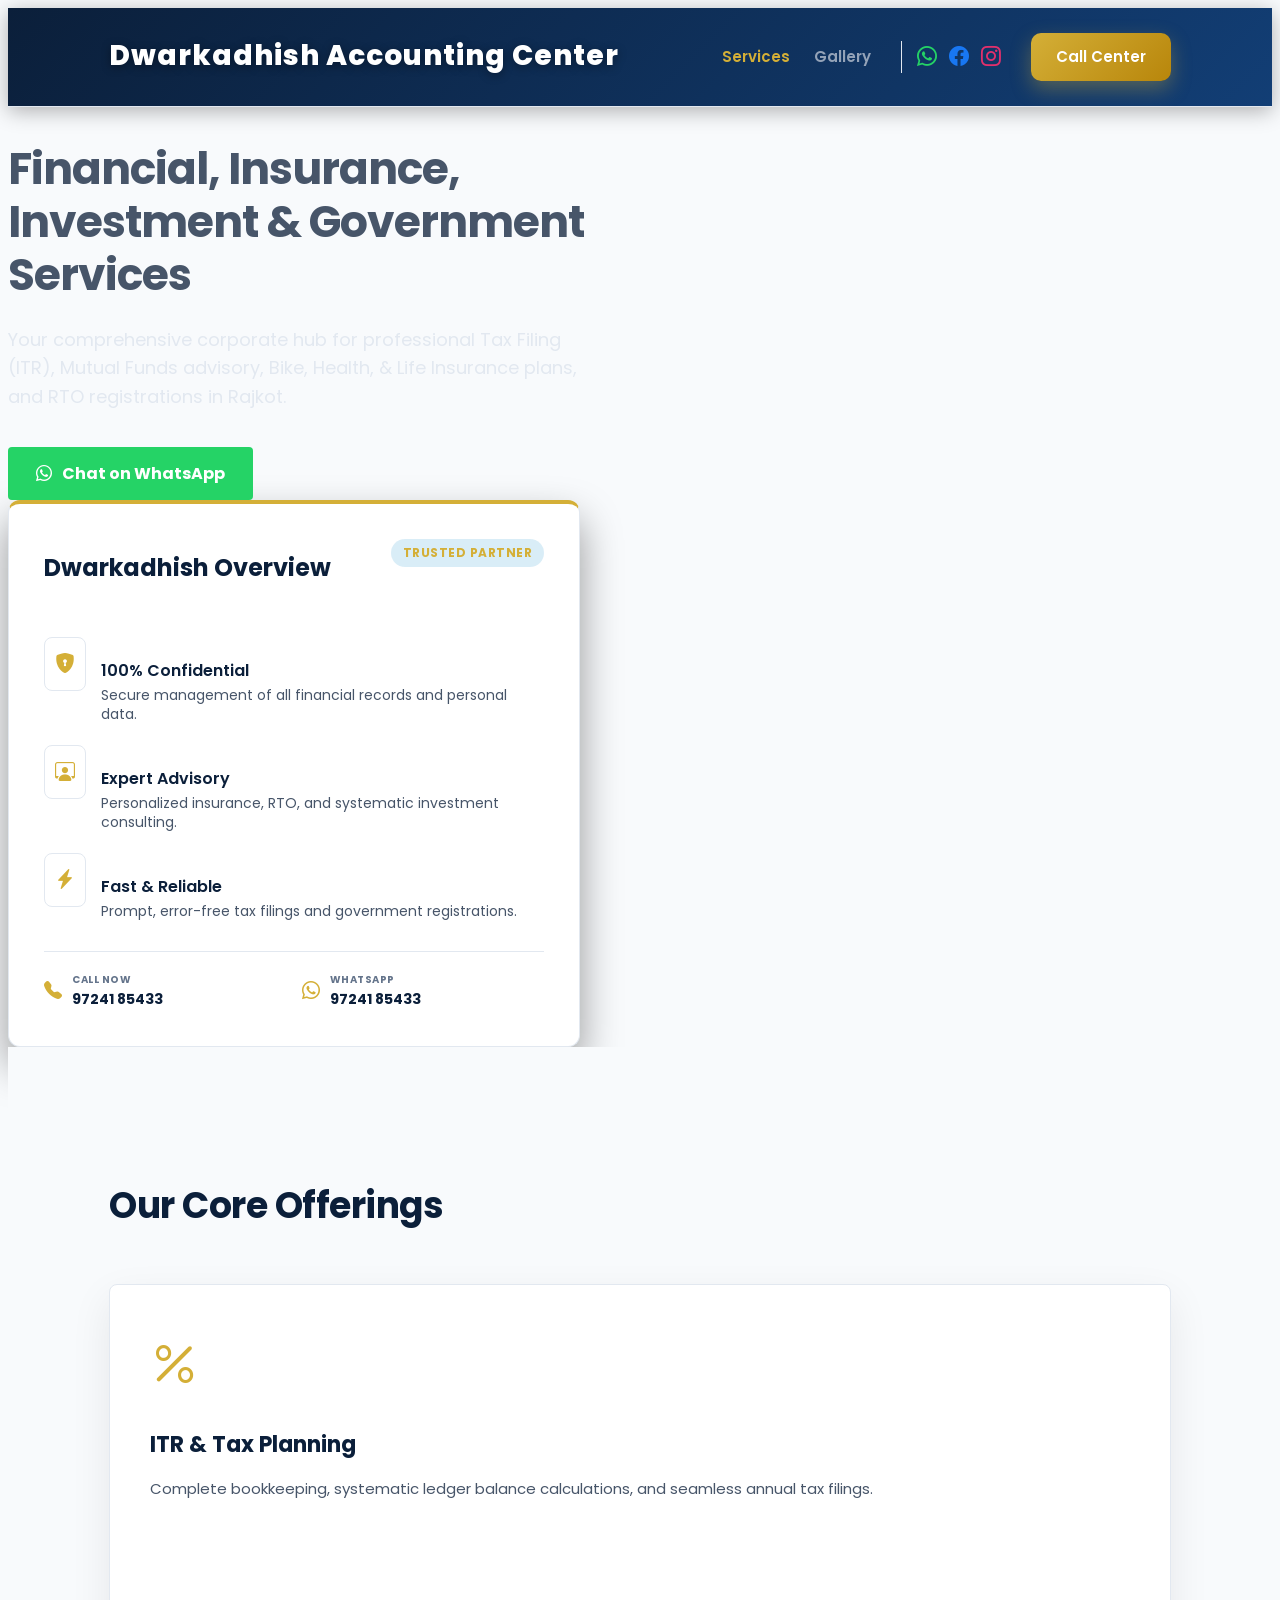
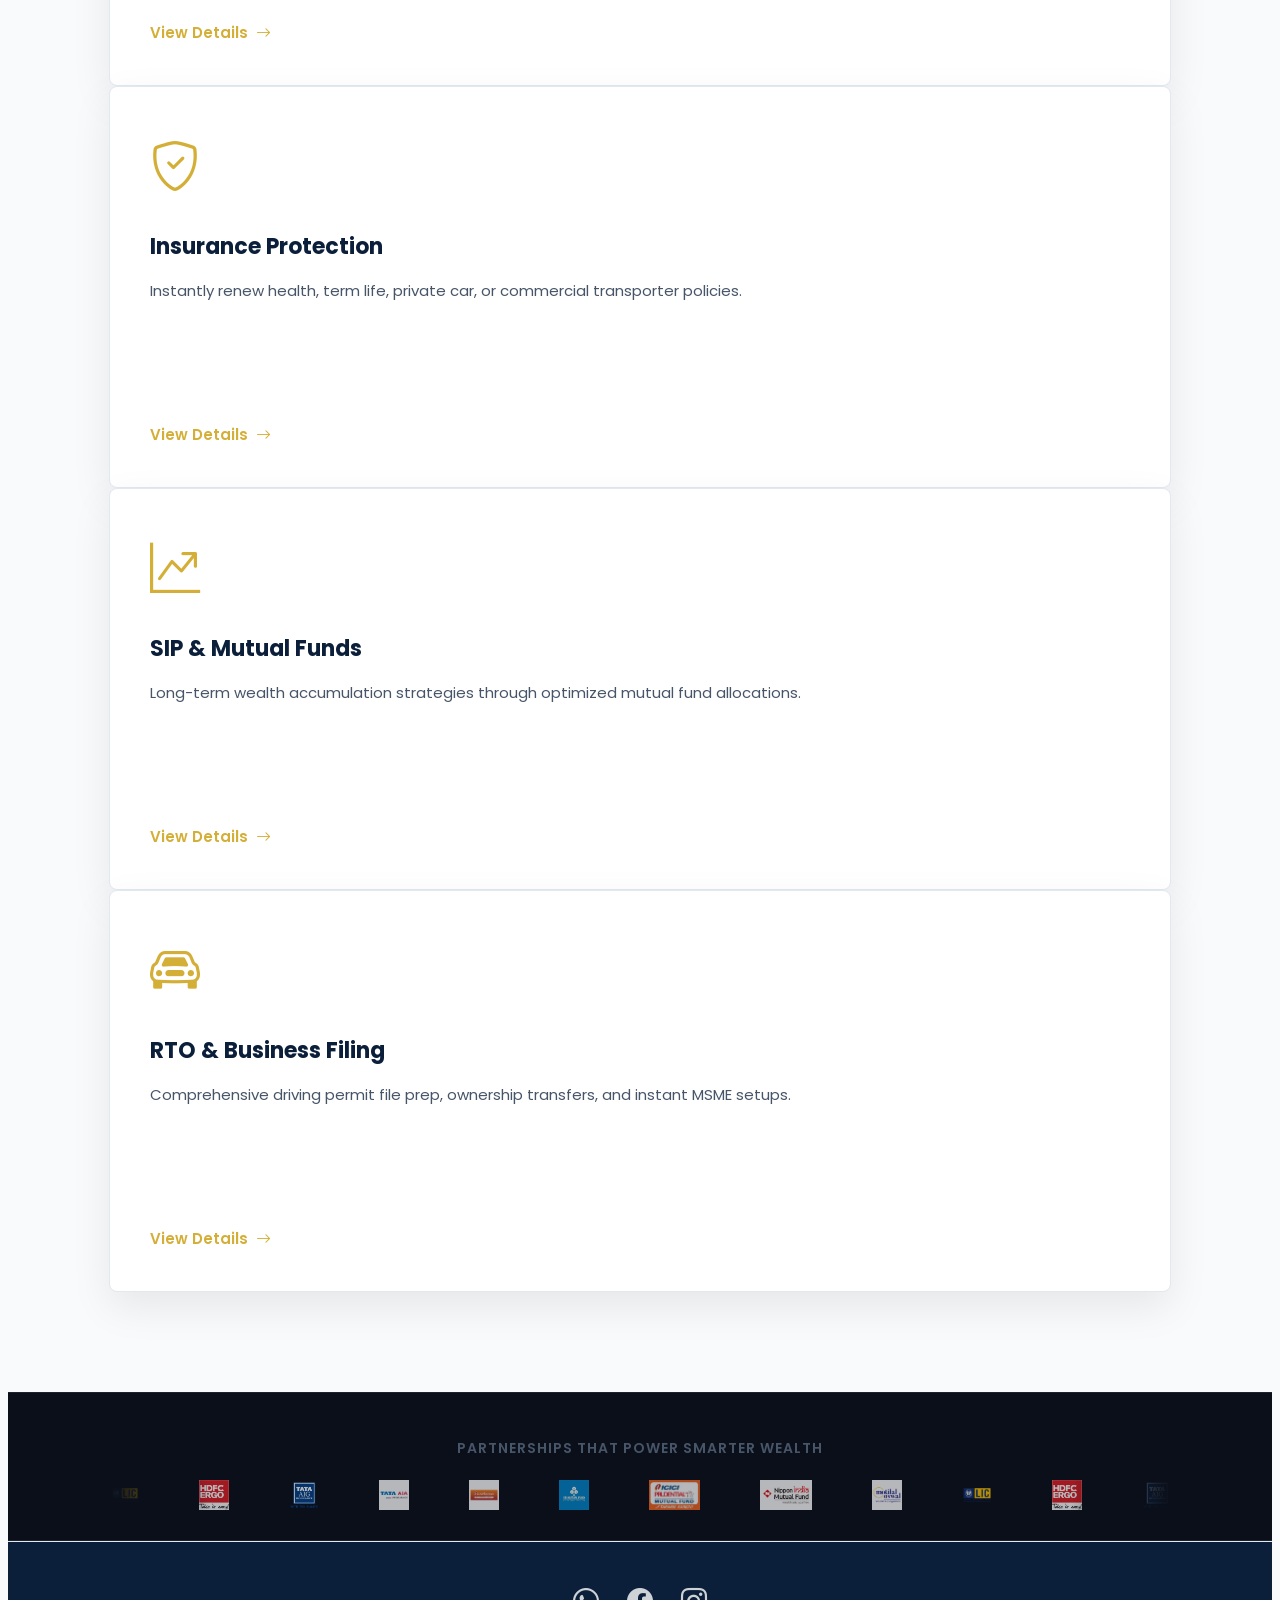
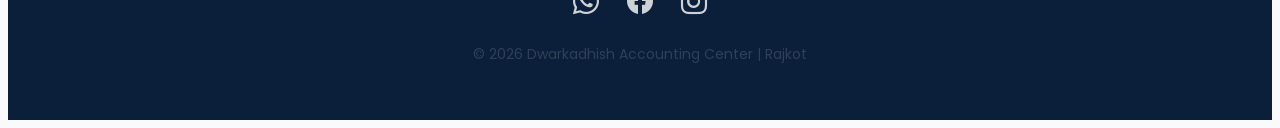
<file: index.html>
<!DOCTYPE html>
<html lang="en">
<head>
    <meta charset="UTF-8">
    <meta name="viewport" content="width=device-width, initial-scale=1.0">

    <!-- Google tag (gtag.js) -->
    <script async src="https://www.googletagmanager.com/gtag/js?id=G-GKSGC4TY30"></script>
    <script>
      window.dataLayer = window.dataLayer || [];
      function gtag(){dataLayer.push(arguments);}
      gtag('js', new Date());

      gtag('config', 'G-GKSGC4TY30');
    </script>

</head>
    <meta charset="UTF-8">
    <meta name="viewport" content="width=device-width, initial-scale=1.0">
<link href="https://fonts.googleapis.com/css2?family=Poppins:wght@300;400;500;600;700&display=swap" rel="stylesheet">
    <title>Dwarkadhish Accounting Center | ITR, GST, Insurance, Mutual Funds & RTO Services in Rajkot</title>
  <meta name="description" content="Dwarkadhish Accounting Center in Rajkot provides Income Tax Return (ITR), GST Registration, Accounting, Audit, Mutual Funds, Demat Account, Health Insurance, Life Insurance, Motor Insurance, PAN Card, Passport and RTO Services.">
   <!-- SEO Keywords -->
<meta name="keywords" content="ITR Filing Rajkot, Income Tax Return, GST Registration, Accounting Services, Mutual Funds, SIP, Demat Account, Health Insurance, Life Insurance, Motor Insurance, PAN Card, Passport, RTO Services, Dwarkadhish Accounting Center">

<meta name="author" content="Dwarkadhish Accounting Center">

<!-- Open Graph -->
<meta property="og:title" content="Dwarkadhish Accounting Center | Rajkot">
<meta property="og:description" content="ITR Filing, GST, Insurance, Mutual Funds, Accounting & RTO Services in Rajkot.">
<meta property="og:image" content="https://dwarkadhish-accounting-center.vercel.app/logo.jpeg">
<meta property="og:url" content="https://dwarkadhish-accounting-center.vercel.app/">
<meta property="og:type" content="website">

<!-- Twitter Card -->
<meta name="twitter:card" content="summary_large_image">
<meta name="twitter:title" content="Dwarkadhish Accounting Center">
<meta name="twitter:description" content="Professional Tax, Insurance & Investment Services in Rajkot">
<meta name="twitter:image" content="https://dwarkadhish-accounting-center.vercel.app/logo.jpeg">

<meta name="robots" content="index, follow">
<meta name="theme-color" content="#0B3D91">
    <meta name="google-site-verification" content="5ZmaE7BFHOXYn_XYJZe-v3aM5P_iRxycOPXjPu7pG1w" />
    <meta charset="UTF-8">
<meta name="viewport" content="width=device-width, initial-scale=1.0">

<link href="https://fonts.googleapis.com/css2?family=Poppins:wght@300;400;500;600;700&display=swap" rel="stylesheet">

<title>Dwarkadhish Accounting Center | ITR, GST, Insurance, Mutual Funds & RTO Services in Rajkot</title>

<meta name="description" content="Dwarkadhish Accounting Center in Rajkot provides Income Tax Return (ITR), GST Registration, Accounting, Audit, Mutual Funds, Demat Account, Health Insurance, Life Insurance, Motor Insurance, PAN Card, Passport and RTO Services.">

<meta name="google-site-verification" content="5ZmaE7BFHOXYn_XYJZe-v3aM5P_iRxycOPXjPu7pG1w" />

<script type="application/ld+json">
...
</script>

<!-- Bootstrap Icons -->
    <!-- Bootstrap Icons -->
    <link rel="stylesheet" href="https://cdn.jsdelivr.net/npm/bootstrap-icons@1.11.1/font/bootstrap-icons.css">
    
    <style>
        /* Global Reset and Variables - Cohesive Dark Mode */
        :root {
    --bg-color: #F8FAFC;
    --card-bg: #FFFFFF;
    --primary-color: #0B1F3A;
    --secondary-color: #D4AF37;
    --text-color: #475569;
    --headline-color: #0B1F3A;
    --border-color: #E2E8F0;

    --whatsapp-color: #25D366;
    --facebook-color: #1877F2;
    --instagram-color: #E1306C;
}
        }

        * {
            box-sizing: border-box;
            margin: 0;
            padding: 0;
        }

        body {
    font-family: 'Poppins', sans-serif;
    line-height: 1.6;
    color: var(--text-color);
    background: var(--bg-color);
}

        /* Modern Navigation Styling */
        header {
            background-color: var(--primary-color);
            background: linear-gradient(135deg,#0B1F3A,#123E75);
            border-bottom: 1px solid var(--border-color);
            box-shadow: 0 4px 20px rgba(0, 0, 0, 0.3);
            padding: 20px 8%;
            display: flex;
            justify-content: space-between;
            align-items: center;
            position: sticky;
            top: 0;
            z-index: 100;
        }

       .logo {
    font-size: 28px;
    font-weight: 800;
    color: #ffffff;
    letter-spacing: 1px;
    text-shadow: 0 2px 10px rgba(0,0,0,0.4);
}

        .header-right {
            display: flex;
            align-items: center;
            gap: 30px;
        }

        .nav-links-container {
            display: flex;
            list-style: none;
            gap: 24px;
        }

        .nav-links-container a {
            text-decoration: none;
            color: #94a3b8;
            font-weight: 600;
            font-size: 15px;
            transition: color 0.3s ease;
        }

        .nav-links-container a:hover,
        .nav-links-container a.active {
            color: var(--secondary-color);
        }

        .social-icons-header {
            display: flex;
            align-items: center;
            gap: 12px;
            border-left: 1px solid var(--border-color);
            padding-left: 15px;
        }

        .social-icons-header a {
            font-size: 20px;
            text-decoration: none;
            transition: opacity 0.2s;
        }
        .social-icons-header a:hover { opacity: 0.8; }

        .social-icons-header .bi-whatsapp { color: var(--whatsapp-color); }
        .social-icons-header .bi-facebook { color: var(--facebook-color); }
        .social-icons-header .bi-instagram { color: var(--instagram-color); }

        .cta-btn {
    background: linear-gradient(135deg, #D4AF37, #B8860B);
    color: white;
    padding: 12px 25px;
    text-decoration: none;
    border-radius: 10px;
    font-weight: 600;
    font-size: 15px;
    transition: all 0.3s ease;
    box-shadow: 0 8px 20px rgba(212, 175, 55, 0.35);
}

.cta-btn:hover {
    transform: translateY(-3px);
    background: linear-gradient(135deg, #E6C65A, #D4AF37);
    box-shadow: 0 12px 25px rgba(212, 175, 55, 0.45);
}
        }

        /* Premium Split-Layout Hero Section */
        .hero {
            background: radial-gradient(circle at top right, rgba(2,132,199,.12), transparent), var(--bg-color);
            background: linear-gradient(135deg,#0B1F3A,#123E75);
            padding: 80px 8%;
            display: flex;
            align-items: center;
            justify-content: space-between;
            gap: 50px;
            border-bottom: 1px solid var(--border-color);
        }

        .hero-content {
            flex: 1;
            max-width: 600px;
        }

        .hero h1 {
            font-size: 44px;
            line-height: 1.2;
            margin-bottom: 24px;
            font-weight: 700;
            letter-spacing: -1px;
        }

        .hero p {
            font-size: 18px;
            margin-bottom: 35px;
            color: var(--text-color);
            color: #E2E8F0;
            line-height: 1.6;
        }

        .cta-whatsapp {
            display: inline-flex;
            align-items: center;
            gap: 10px;
            background-color: var(--whatsapp-color);
            color: white;
            padding: 14px 28px;
            text-decoration: none;
            border-radius: 4px;
            font-weight: bold;
            font-size: 16px;
            transition: background-color 0.2s;
        }
        .cta-whatsapp:hover {
            background-color: #1ebd58;
        }

        /* Pure CSS Interactive Profile & Highlights Panel */
        .hero-highlight-panel {
            flex: 1;
            background: var(--card-bg);
            border: 1px solid var(--border-color);
            border-radius: 12px;
            padding: 35px;
            max-width: 500px;
            width: 100%;
            box-shadow: 0 20px 40px rgba(0, 0, 0, 0.4);
            display: flex;
            flex-direction: column;
            gap: 25px;
            border-top: 4px solid var(--secondary-color);
        }

        .panel-header {
            display: flex;
            justify-content: space-between;
            align-items: flex-start;
        }

        .panel-header .badge {
            background-color: rgba(2, 132, 199, 0.15);
            color: var(--secondary-color);
            padding: 4px 12px;
            border-radius: 20px;
            font-size: 12px;
            font-weight: 700;
            text-transform: uppercase;
            letter-spacing: 0.5px;
            display: inline-block;
        }

        .panel-header h3 {
            color: var(--headline-color);
            font-size: 24px;
            font-weight: 700;
            margin-top: 10px;
        }

        .panel-features {
            display: flex;
            flex-direction: column;
            gap: 20px;
        }

        .feature-item {
            display: flex;
            align-items: flex-start;
            gap: 15px;
        }

        .feature-item i {
            font-size: 20px;
            color: var(--secondary-color);
            background: rgba(255, 255, 255, 0.03);
            padding: 10px;
            border-radius: 8px;
            border: 1px solid var(--border-color);
        }

        .feature-item h4 {
            color: var(--headline-color);
            font-size: 16px;
            font-weight: 600;
            margin-bottom: 2px;
        }

        .feature-item p {
            color: var(--text-color);
            font-size: 14px;
            line-height: 1.4;
            margin: 0;
        }

        .panel-footer {
            display: grid;
            grid-template-columns: 1fr 1fr;
            gap: 15px;
            border-top: 1px solid var(--border-color);
            padding-top: 20px;
            margin-top: 5px;
        }

        .footer-contact {
            display: flex;
            align-items: center;
            gap: 10px;
            text-decoration: none;
            transition: transform 0.2s;
        }

        .footer-contact:hover {
            transform: translateY(-2px);
        }

        .footer-contact i {
            font-size: 18px;
            color: var(--secondary-color);
        }

        .footer-contact .label {
            display: block;
            font-size: 10px;
            color: #64748b;
            font-weight: 700;
            letter-spacing: 0.5px;
        }

        .footer-contact .val {
            display: block;
            font-size: 14px;
            font-weight: 700;
            color: var(--headline-color);
        }

        /* Services Grid Section */
        .services-section {
            padding: 100px 8%;
            background-color: var(--bg-color);
        }

        .section-header {
            text-align: left;
            margin-bottom: 50px;
            max-width: 800px;
        }

        .section-title {
            font-size: 36px;
            color: var(--headline-color);
            margin-bottom: 12px;
            font-weight: 700;
            letter-spacing: -0.5px;
        }

        /* Core Offerings Card Layout */
        .offering-card{
    background:#fff;
    border:none;
    border-radius:18px;
    padding:40px;
    box-shadow:0 15px 40px rgba(0,0,0,.08);
    transition:.35s;
}
        .offering-card {
            background: var(--card-bg);
            border: 1px solid var(--border-color);
            border-radius: 8px;
            padding: 40px;
            text-align: left;
            transition: transform 0.3s ease, border-color 0.3s ease, box-shadow 0.3s ease;
            display: flex;
            flex-direction: column;
            justify-content: space-between;
            min-height: 320px;
        }

        .offering-card:hover {
            transform: translateY(-5px);
            border-color: var(--secondary-color);
            box-shadow: 0 12px 30px rgba(2, 132, 199, 0.15);
        }

        .offering-icon{
    font-size:50px;
    color:#D4AF37;
}

        .offering-card h3 {
            color: var(--headline-color);
            font-size: 22px;
            font-weight: 700;
            margin-bottom: 15px;
        }

        .offering-card p {
            color: var(--text-color);
            font-size: 15px;
            line-height: 1.6;
            margin-bottom: 25px;
        }

        .offering-link {
            color: var(--secondary-color);
            text-decoration: none;
            font-weight: 600;
            font-size: 15px;
            display: inline-flex;
            align-items: center;
            gap: 8px;
            transition: color 0.2s;
            margin-top: auto;
        }

        .offering-card:hover{
    transform:translateY(-10px);
    box-shadow:0 25px 60px rgba(0,0,0,.18);
    border-top:5px solid #D4AF37;
}

        /* --- Slim Infinite Partner Logo Slider CSS --- */
        .partner-slider-section {
            background-color: #0b0f19; /* Matches --card-bg */
            padding: 30px 8%; /* Slim, low-profile padding */
            text-align: center;
            border-top: 1px solid rgba(255, 255, 255, 0.08);
            border-bottom: 1px solid rgba(255, 255, 255, 0.08);
            width: 100%;
            box-sizing: border-box;
        }

        .slider-title {
            font-size: 14px;
            color: var(--text-color);
            margin-bottom: 20px;
            font-weight: 600;
            letter-spacing: 1px;
            text-transform: uppercase;
        }

        .logo-slider-container {
            overflow: hidden;
            white-space: nowrap;
            position: relative;
            width: 100%;
            display: flex;
            align-items: center;
        }

        /* Shadow fades on edges */
        .logo-slider-container::before,
        .logo-slider-container::after {
            content: "";
            height: 100%;
            position: absolute;
            width: 100px;
            z-index: 2;
            pointer-events: none;
        }

        .logo-slider-container::before {
            left: 0;
            top: 0;
            background: linear-gradient(to right, #0b0f19 0%, rgba(11, 15, 25, 0) 100%);
        }

        .logo-slider-container::after {
            right: 0;
            top: 0;
            background: linear-gradient(to left, #0b0f19 0%, rgba(11, 15, 25, 0) 100%);
        }

        .logo-slide-track {
            display: flex;
            flex-direction: row;
            align-items: center;
            gap: 60px; /* Space between logos */
            animation: scrollLogos 25s linear infinite;
            width: max-content;
        }

        .logo-slide {
            display: flex;
            justify-content: center;
            align-items: center;
            flex-shrink: 0;
        }

        .logo-slide img {
            height: 30px; /* Forces images to be small and uniform */
            width: auto;
            object-fit: contain;
            opacity: 0.7;
            transition: opacity 0.3s ease, transform 0.3s ease;
        }

        .logo-slide img:hover {
            opacity: 1;
            transform: scale(1.08);
        }

        @keyframes scrollLogos {
            0% { transform: translateX(0); }
            100% { transform: translateX(-50%); } /* Halfway loop point */
        }

        /* Unified High Contrast Footer Block */
        footer {
            background-color: var(--primary-color);
            color: var(--text-color);
            padding: 40px 8%;
            text-align: center;
            border-top: 1px solid var(--border-color);
        }

        .social-links-footer {
            margin-bottom: 20px;
        }

        .social-links-footer a {
            color: white;
            text-decoration: none;
            font-size: 26px;
            margin: 0 12px;
            display: inline-block;
            opacity: 0.8;
            transition: opacity 0.2s;
        }
        .social-links-footer a:hover { 
            opacity: 1; 
            color: var(--secondary-color); 
        }

        footer p {
            font-size: 14px;
            opacity: 0.6;
        }

        /* Responsive Design */
        @media (max-width: 991px) {
            .hero {
                flex-direction: column;
                text-align: center;
                padding: 60px 5%;
                gap: 40px;
            }
            .hero-content {
                max-width: 100%;
            }
            .hero-highlight-panel {
                max-width: 480px;
                margin: 0 auto;
            }
        }

        @media (max-width: 768px) {
            header {
                padding: 15px 5%;
                flex-direction: column;
                gap: 15px;
                text-align: center;
            }
            .header-right {
                flex-direction: column;
                gap: 15px;
                width: 100%;
            }
            .nav-links-container {
                justify-content: center;
                flex-wrap: wrap;
            }
            .social-icons-header {
                border-left: none;
                padding-left: 0;
            }
            .hero h1 {
                font-size: 32px;
            }
            .offering-card {
                padding: 30px;
            }
            .panel-footer {
                grid-template-columns: 1fr;
                gap: 20px;
            }
        }
    </style>
</head>
<body>

    <!-- Premium Dark Header -->
    <header>
        <div class="logo">Dwarkadhish Accounting Center</div>
        <div class="header-right">
            <ul class="nav-links-container">
                <li><a href="index.html" class="active">Services</a></li>
                <li><a href="gallery.html">Gallery</a></li>
            </ul>
            <div class="social-icons-header">
                <a href="https://wa.me/919724185433" target="_blank" class="bi bi-whatsapp"></a>
                <a href="https://www.facebook.com/share/1axT14rC5b/" target="_blank" class="bi bi-facebook"></a>
                <a href="https://www.instagram.com/dwarkadhishaaccounting?igsh=NXhkbG1pNG0yMnZs" target="_blank" class="bi bi-instagram"></a>
            </div>
            <a href="tel:+919724185433" class="cta-btn">Call Center</a>
        </div>
    </header>

    <!-- Split-Layout Hero Section -->
    <section class="hero">
        <div class="hero-content">
            <h1>Financial, Insurance, Investment & Government Services</h1>
            <p>Your comprehensive corporate hub for professional Tax Filing (ITR), Mutual Funds advisory, Bike, Health, & Life Insurance plans, and RTO registrations in Rajkot.</p>
            <a href="https://wa.me/919724185433" target="_blank" class="cta-whatsapp">
                <i class="bi bi-whatsapp"></i> Chat on WhatsApp
            </a>
        </div>
        
        <!-- Interactive Service Info Panel -->
        <div class="hero-highlight-panel">
            <div class="panel-header">
                <h3>Dwarkadhish Overview</h3>
                <span class="badge">Trusted Partner</span>
            </div>
            
            <div class="panel-features">
                <div class="feature-item">
                    <i class="bi bi-shield-lock-fill"></i>
                    <div>
                        <h4>100% Confidential</h4>
                        <p>Secure management of all financial records and personal data.</p>
                    </div>
                </div>
                
                <div class="feature-item">
                    <i class="bi bi-person-workspace"></i>
                    <div>
                        <h4>Expert Advisory</h4>
                        <p>Personalized insurance, RTO, and systematic investment consulting.</p>
                    </div>
                </div>
                
                <div class="feature-item">
                    <i class="bi bi-lightning-charge-fill"></i>
                    <div>
                        <h4>Fast & Reliable</h4>
                        <p>Prompt, error-free tax filings and government registrations.</p>
                    </div>
                </div>
            </div>

            <!-- Quick Contacts inside Hero panel -->
            <div class="panel-footer">
                <a href="tel:+919724185433" class="footer-contact">
                    <i class="bi bi-telephone-fill"></i>
                    <div>
                        <span class="label">CALL NOW</span>
                        <span class="val">97241 85433</span>
                    </div>
                </a>
                <a href="https://wa.me/919724185433" target="_blank" class="footer-contact">
                    <i class="bi bi-whatsapp"></i>
                    <div>
                        <span class="label">WHATSAPP</span>
                        <span class="val">97241 85433</span>
                    </div>
                </a>
            </div>
        </div>
    </section>

    <!-- Core Offerings Services Section -->
    <section class="services-section">
        <div class="section-header">
            <h2 class="section-title">Our Core Offerings</h2>
        </div>

        <div class="offerings-grid">
            <!-- Box 1: ITR -->
            <div class="offering-card">
                <div>
                    <div class="offering-icon"><i class="bi bi-percent"></i></div>
                    <h3>ITR & Tax Planning</h3>
                    <p>Complete bookkeeping, systematic ledger balance calculations, and seamless annual tax filings.</p>
                </div>
                <a href="gallery.html" class="offering-link">View Details <i class="bi bi-arrow-right"></i></a>
            </div>

            <!-- Box 2: Insurance -->
            <div class="offering-card">
                <div>
                    <div class="offering-icon"><i class="bi bi-shield-check"></i></div>
                    <h3>Insurance Protection</h3>
                    <p>Instantly renew health, term life, private car, or commercial transporter policies.</p>
                </div>
                <a href="gallery.html" class="offering-link">View Details <i class="bi bi-arrow-right"></i></a>
            </div>

            <!-- Box 3: SIP -->
            <div class="offering-card">
                <div>
                    <div class="offering-icon"><i class="bi bi-graph-up-arrow"></i></div>
                    <h3>SIP & Mutual Funds</h3>
                    <p>Long-term wealth accumulation strategies through optimized mutual fund allocations.</p>
                </div>
                <a href="gallery.html" class="offering-link">View Details <i class="bi bi-arrow-right"></i></a>
            </div>

            <!-- Box 4: RTO -->
            <div class="offering-card">
                <div>
                    <div class="offering-icon"><i class="bi bi-car-front"></i></div>
                    <h3>RTO & Business Filing</h3>
                    <p>Comprehensive driving permit file prep, ownership transfers, and instant MSME setups.</p>
                </div>
                <a href="gallery.html" class="offering-link">View Details <i class="bi bi-arrow-right"></i></a>
            </div>
        </div>
    </section>

    <!-- Partner Logo Slider Section (Placed Cleanly Above the Footer) -->
    <section class="partner-slider-section">
        <h3 class="slider-title">Partnerships That Power Smarter Wealth</h3>
        
        <div class="logo-slider-container">
            <div class="logo-slide-track">
                <!-- FIRST SET OF LOGOS -->
                <div class="logo-slide"><img src="lic.png" alt="LIC"></div>
                <div class="logo-slide"><img src="hdfcergo.png" alt="HDFC Ergo"></div>
                <div class="logo-slide"><img src="tataaig.png" alt="Tata AIG"></div>
                <div class="logo-slide"><img src="tataaia.png" alt="Tata AIA"></div>
                <div class="logo-slide"><img src="iciciinsu.png" alt="ICICI Insurance"></div>
                <div class="logo-slide"><img src="sbimf.jpg" alt="SBI Mutual Fund"></div>
                <div class="logo-slide"><img src="icicimf.jpg" alt="ICICI Mutual Fund"></div>
                <div class="logo-slide"><img src="nipon.png" alt="Nippon India Mutual Fund"></div>
                <div class="logo-slide"><img src="motilallogo.png" alt="Motilal Oswal"></div>

                <!-- DUPLICATE SET OF LOGOS (For continuous horizontal looping) -->
                <div class="logo-slide"><img src="lic.png" alt="LIC"></div>
                <div class="logo-slide"><img src="hdfcergo.png" alt="HDFC Ergo"></div>
                <div class="logo-slide"><img src="tataaig.png" alt="Tata AIG"></div>
                <div class="logo-slide"><img src="tataaia.png" alt="Tata AIA"></div>
                <div class="logo-slide"><img src="iciciinsu.png" alt="ICICI Insurance"></div>
                <div class="logo-slide"><img src="sbimf.jpg" alt="SBI Mutual Fund"></div>
                <div class="logo-slide"><img src="icicimf.jpg" alt="ICICI Mutual Fund"></div>
                <div class="logo-slide"><img src="nipon.png" alt="Nippon India Mutual Fund"></div>
                <div class="logo-slide"><img src="motilallogo.png" alt="Motilal Oswal"></div>
            </div>
        </div>
    </section>

    <!-- Clean Premium Footer -->
    <footer>
        <div class="social-links-footer">
            <a href="https://wa.me/919724185433" target="_blank" class="bi bi-whatsapp"></a>
            <a href="https://www.facebook.com/share/1axT14rC5b/" target="_blank" class="bi bi-facebook"></a>
            <a href="https://www.instagram.com/dwarkadhishaaccounting?igsh=NXhkbG1pNG0yMnZs" target="_blank" class="bi bi-instagram"></a>
        </div>
        <p>&copy; 2026 Dwarkadhish Accounting Center | Rajkot</p>
    </footer>

</body>
</html>
</file>
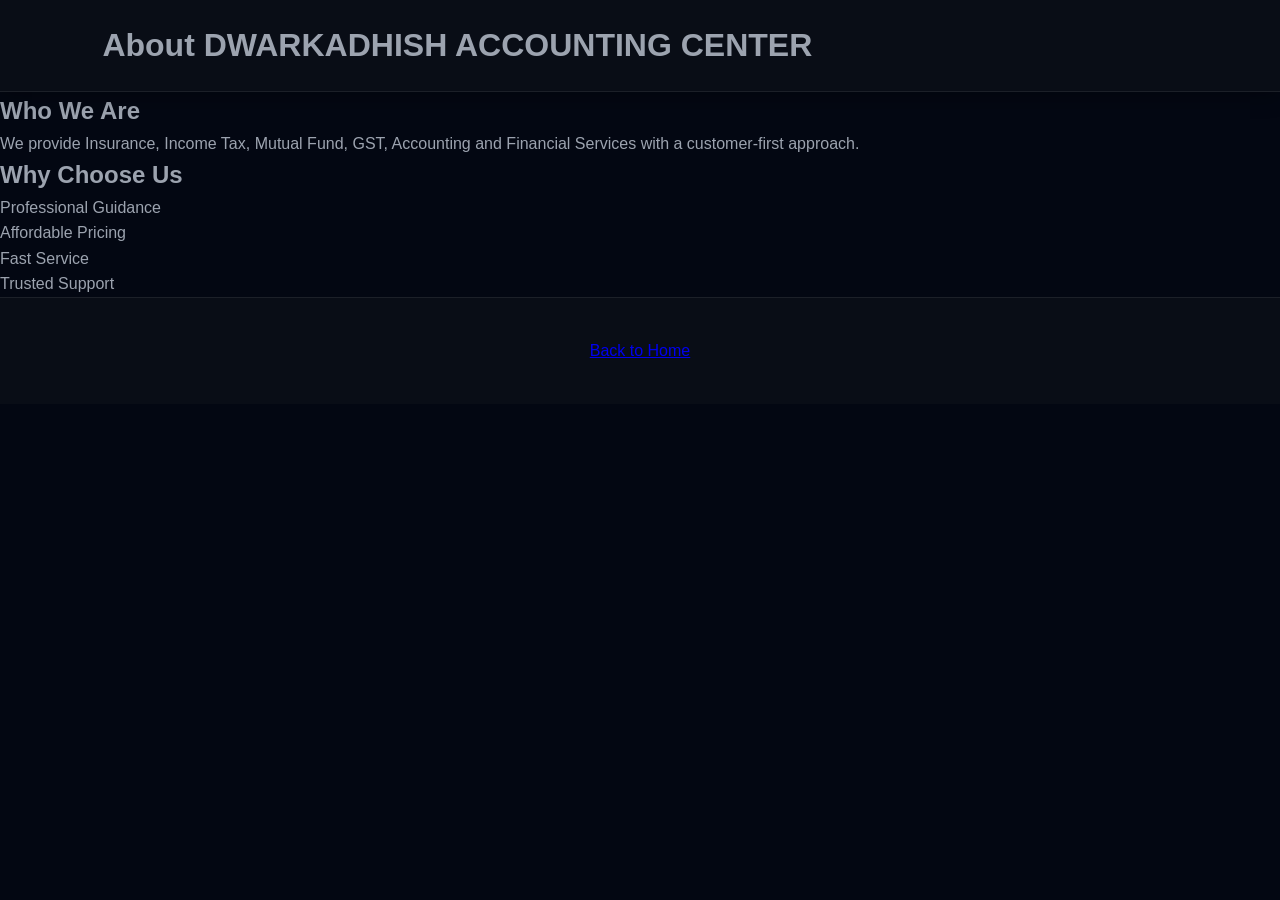
<file: about.html>
<!DOCTYPE html><html><head><meta charset='utf-8'><meta name='viewport' content='width=device-width,initial-scale=1'><title>About</title><link rel="stylesheet" href="style.css"></head><body>
<header><h1>About DWARKADHISH ACCOUNTING CENTER</h1></header>
<section><h2>Who We Are</h2><p>We provide Insurance, Income Tax, Mutual Fund, GST, Accounting and Financial Services with a customer-first approach.</p></section>
<section><h2>Why Choose Us</h2><ul><li>Professional Guidance</li><li>Affordable Pricing</li><li>Fast Service</li><li>Trusted Support</li></ul></section>
<footer><a href='index.html'>Back to Home</a></footer></body></html>
</file>
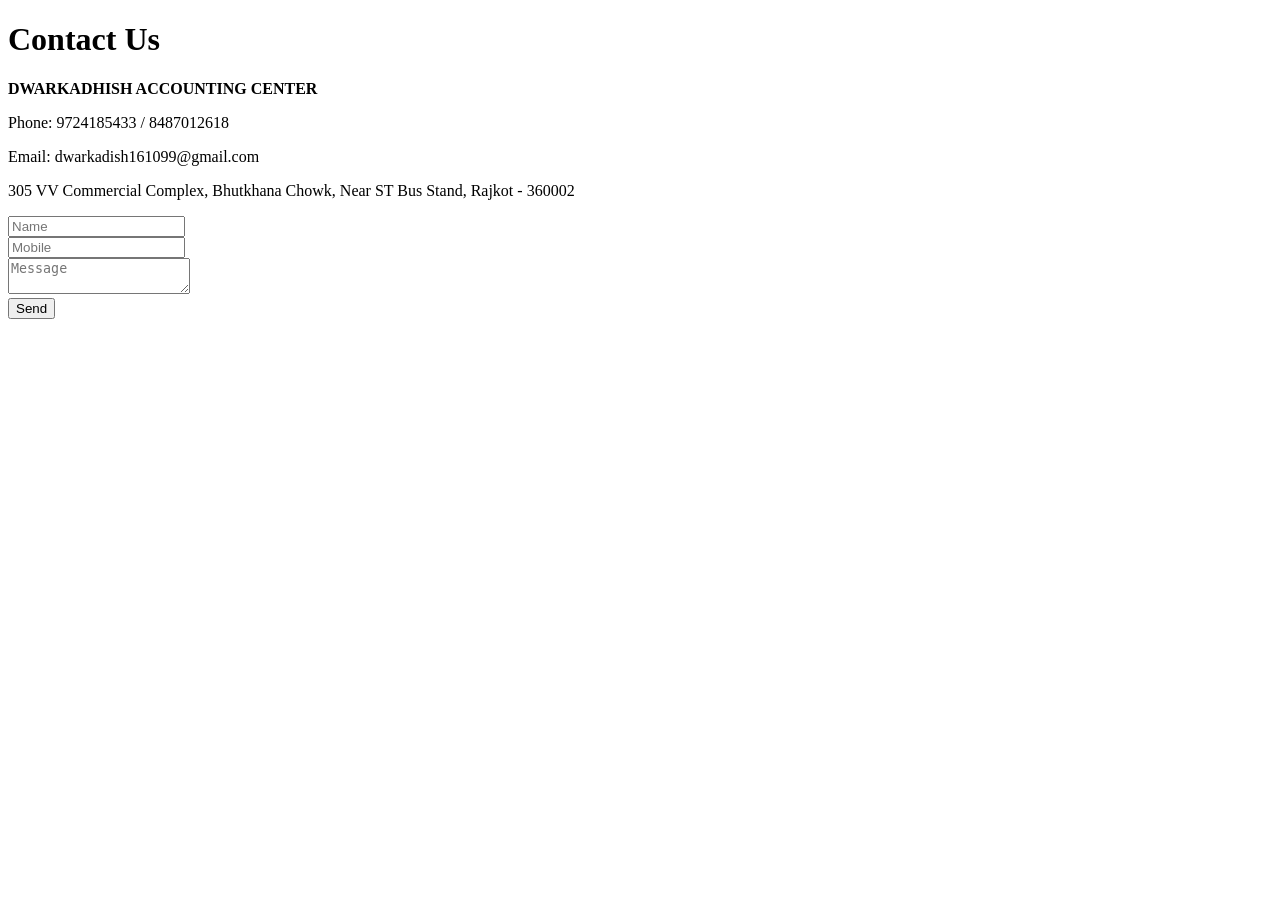
<file: contact.html>
<!DOCTYPE html><html><head><meta charset='utf-8'><meta name='viewport' content='width=device-width,initial-scale=1'><title>Contact</title></head>
<body><h1>Contact Us</h1>
<p><b>DWARKADHISH ACCOUNTING CENTER</b></p>
<p>Phone: 9724185433 / 8487012618</p>
<p>Email: dwarkadish161099@gmail.com</p>
<p>305 VV Commercial Complex, Bhutkhana Chowk, Near ST Bus Stand, Rajkot - 360002</p>
<form><input placeholder='Name'><br><input placeholder='Mobile'><br><textarea placeholder='Message'></textarea><br><button>Send</button></form>
</body></html>
</file>
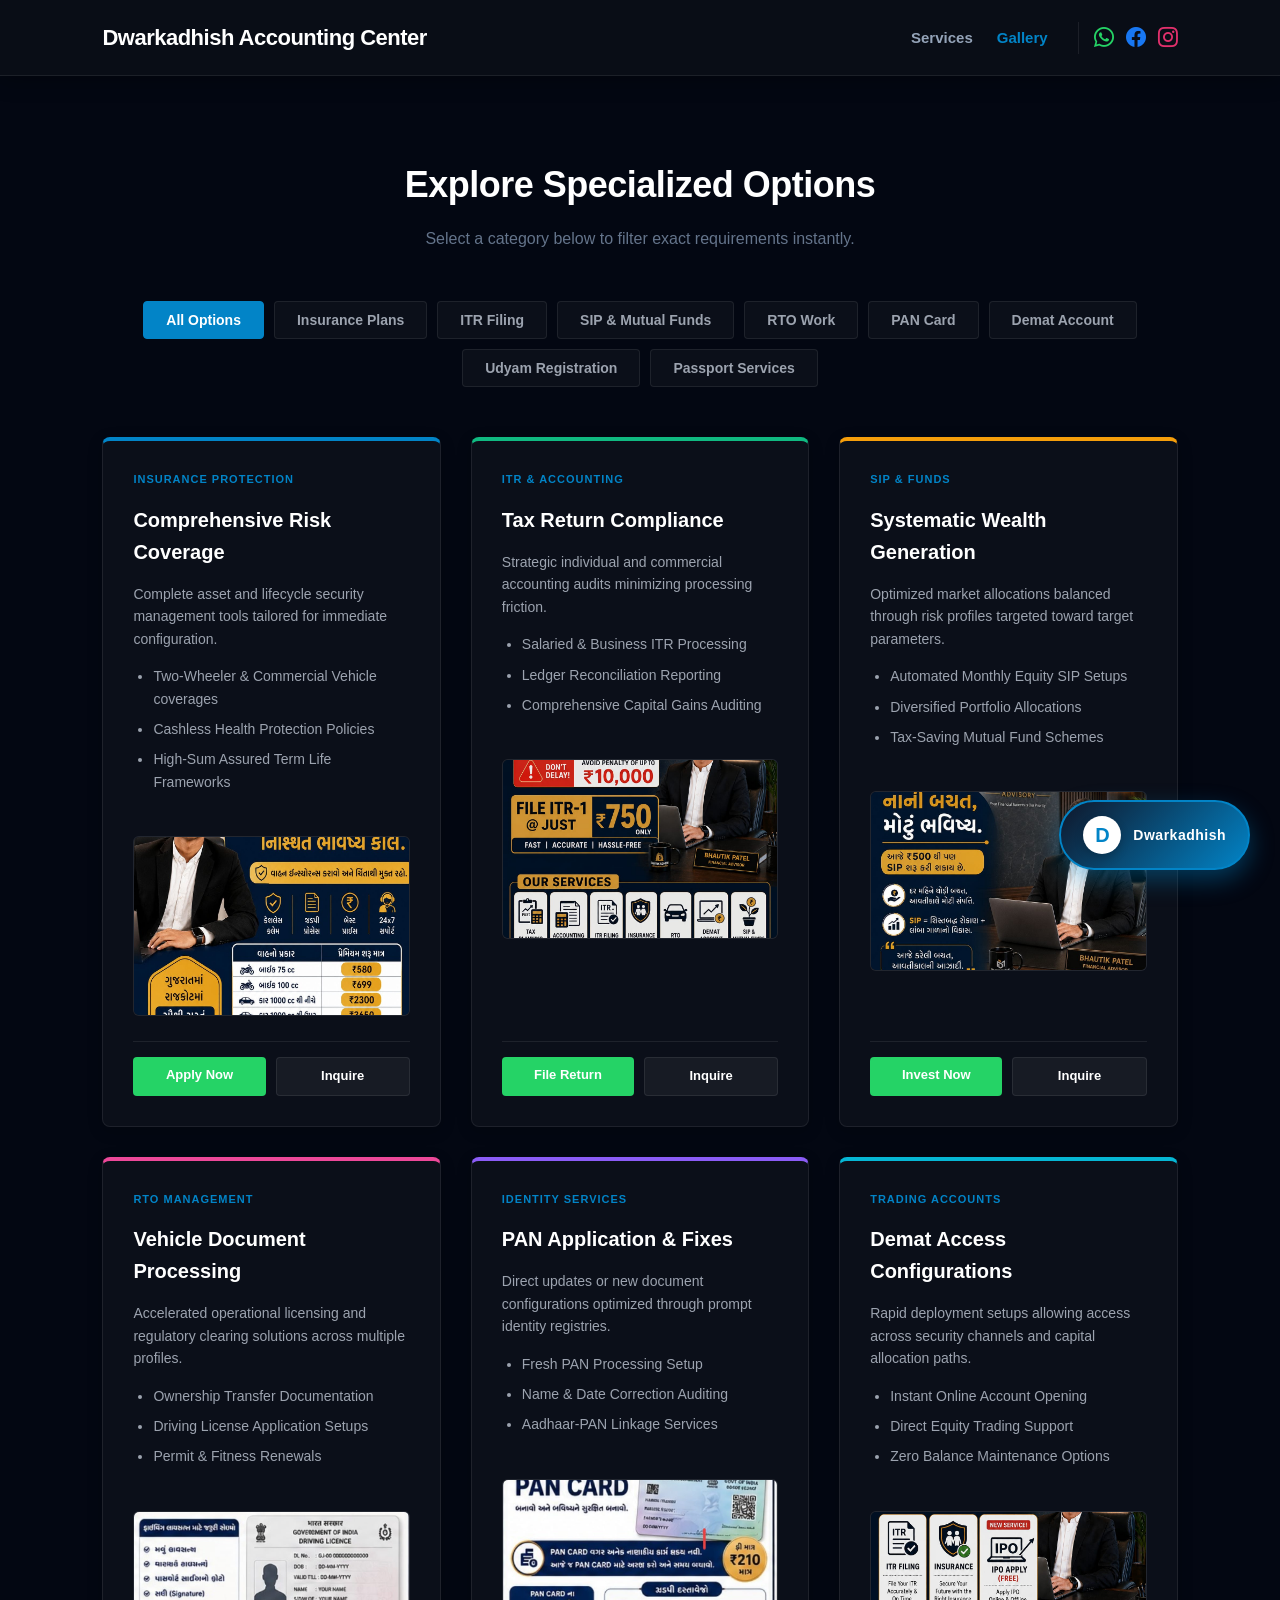
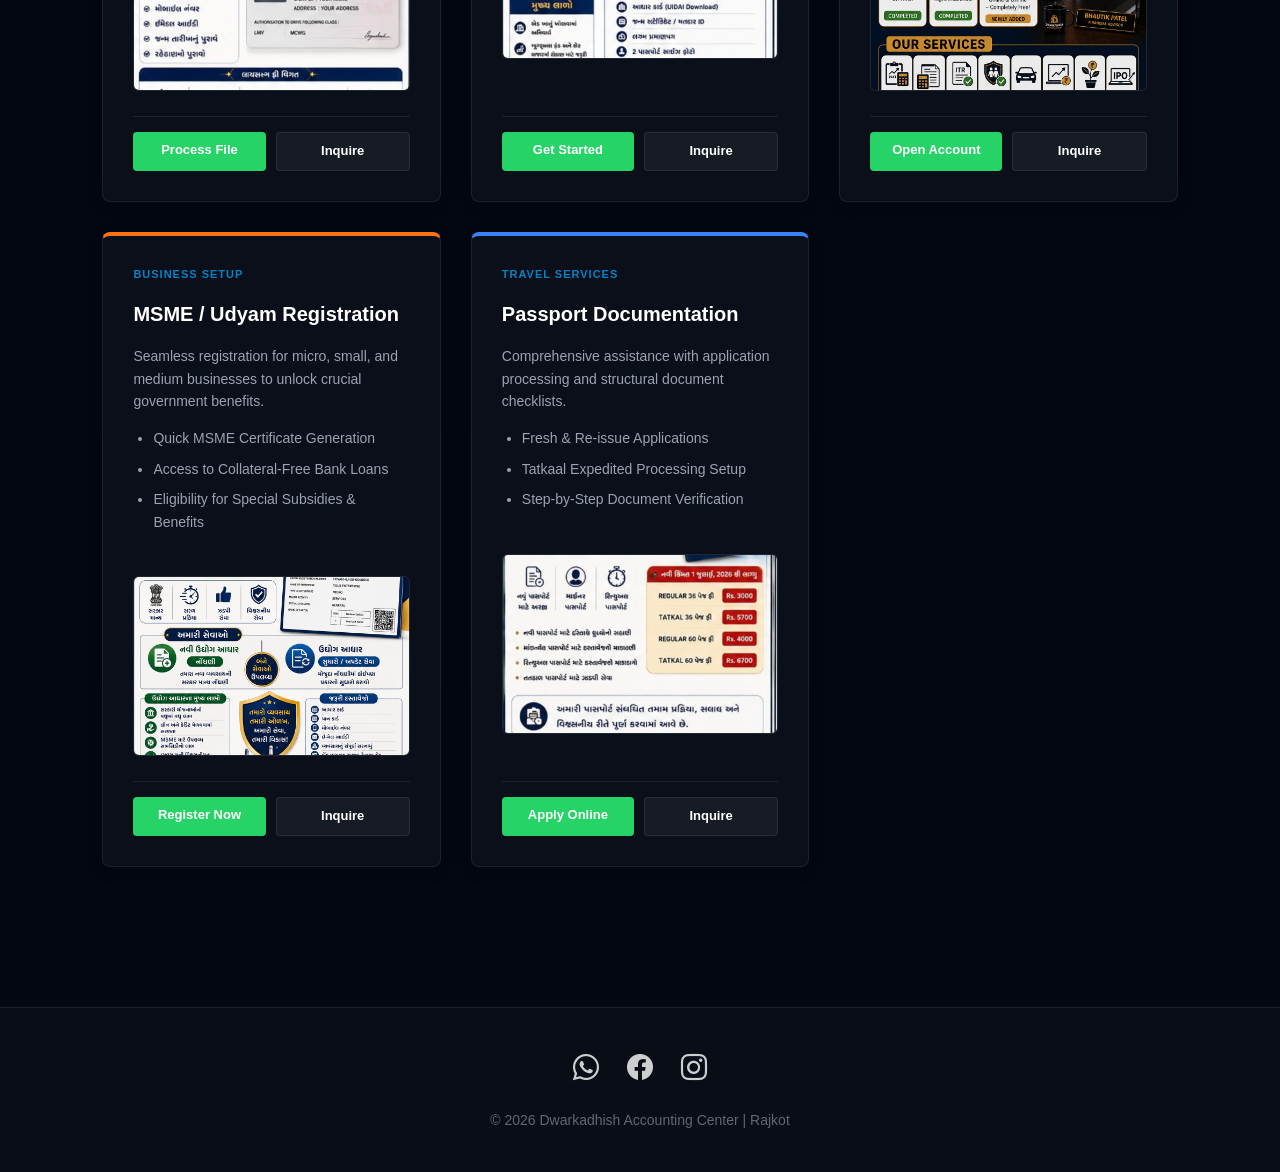
<file: gallery.html>
<!DOCTYPE html>
<html lang="en">
<head>
    <meta charset="UTF-8">
    <meta name="viewport" content="width=device-width, initial-scale=1.0">
    <title>Service Portfolio | Dwarkadhish Accounting Center</title>
    
    <!-- Bootstrap Icons -->
    <link rel="stylesheet" href="https://cdn.jsdelivr.net/npm/bootstrap-icons@1.11.1/font/bootstrap-icons.css">
    
    <style>
        /* Global Reset and Variables - Cohesive Dark Mode */
        :root {
            --bg-color: #030712;
            --card-bg: #0b0f19;
            --primary-color: #090d16;
            --secondary-color: #0284c7;
            --text-color: #9ca3af;
            --headline-color: #ffffff;
            --border-color: rgba(255, 255, 255, 0.08);
            --whatsapp-color: #25d366;
            --facebook-color: #1877f2;
            --instagram-color: #e1306c;
        }

        * {
            box-sizing: border-box;
            margin: 0;
            padding: 0;
        }

        body {
            font-family: 'Segoe UI', Arial, sans-serif;
            line-height: 1.6;
            color: var(--text-color);
            background-color: var(--bg-color);
            overflow-x: hidden;
        }

        /* Modern Navigation Styling */
        header {
            background-color: var(--primary-color);
            border-bottom: 1px solid var(--border-color);
            box-shadow: 0 4px 20px rgba(0, 0, 0, 0.3);
            padding: 20px 8%;
            display: flex;
            justify-content: space-between;
            align-items: center;
            position: sticky;
            top: 0;
            z-index: 100;
        }

        .logo {
            font-size: 22px;
            font-weight: 700;
            color: var(--headline-color);
            letter-spacing: -0.5px;
        }

        .header-right {
            display: flex;
            align-items: center;
            gap: 30px;
        }

        .nav-links-container {
            display: flex;
            list-style: none;
            gap: 24px;
        }

        .nav-links-container a {
            text-decoration: none;
            color: #94a3b8;
            font-weight: 600;
            font-size: 15px;
            transition: color 0.3s ease;
        }

        .nav-links-container a:hover,
        .nav-links-container a.active {
            color: var(--secondary-color);
        }

        .social-icons-header {
            display: flex;
            align-items: center;
            gap: 12px;
            border-left: 1px solid var(--border-color);
            padding-left: 15px;
        }

        .social-icons-header a {
            font-size: 20px;
            text-decoration: none;
            transition: opacity 0.2s;
        }
        .social-icons-header a:hover { opacity: 0.8; }
        .social-icons-header .bi-whatsapp { color: var(--whatsapp-color); }
        .social-icons-header .bi-facebook { color: var(--facebook-color); }
        .social-icons-header .bi-instagram { color: var(--instagram-color); }

        /* Gallery Filter Section */
        .gallery-section {
            padding: 80px 8%;
            background-color: var(--bg-color);
            text-align: center;
        }

        .section-title {
            font-size: 36px;
            color: var(--headline-color);
            margin-bottom: 12px;
            font-weight: 700;
            letter-spacing: -0.5px;
        }

        .section-subtitle {
            font-size: 16px;
            margin-bottom: 50px;
            color: #64748b;
        }

        /* Dedicated Service Filter Bar */
        .filter-container {
            display: flex;
            justify-content: center;
            gap: 10px;
            flex-wrap: wrap;
            max-width: 1000px;
            margin: 0 auto 50px;
        }

        .filter-btn {
            background-color: var(--card-bg);
            color: var(--text-color);
            border: 1px solid var(--border-color);
            padding: 10px 22px;
            font-size: 14px;
            font-weight: 600;
            border-radius: 4px;
            cursor: pointer;
            transition: all 0.2s ease;
        }

        .filter-btn:hover, .filter-btn.active {
            background-color: var(--secondary-color);
            color: white;
            border-color: var(--secondary-color);
        }

        /* Portfolio Grid Display */
        .gallery-grid {
            display: grid;
            grid-template-columns: repeat(auto-fit, minmax(320px, 1fr));
            gap: 30px;
            max-width: 1200px;
            margin: 0 auto;
        }

        /* Specialized Styling scoped to specific service cards */
        .gallery-item {
            background: var(--card-bg);
            border: 1px solid var(--border-color);
            border-radius: 8px;
            padding: 30px;
            text-align: left;
            box-shadow: 0 4px 15px rgba(0, 0, 0, 0.2);
            display: flex;
            flex-direction: column;
            gap: 15px;
            transition: transform 0.3s ease, border-color 0.3s ease, box-shadow 0.3s ease;
        }

        .gallery-item.hidden {
            display: none !important;
        }

        .gallery-item:hover {
            transform: translateY(-5px);
            border-color: var(--secondary-color);
            box-shadow: 0 12px 25px rgba(2, 132, 199, 0.15);
        }

        /* Categorized Visual Treatments */
        .gallery-item[data-category="insurance"] { border-top: 4px solid var(--secondary-color); }
        .gallery-item[data-category="itr"] { border-top: 4px solid #10b981; }
        .gallery-item[data-category="sip"] { border-top: 4px solid #f59e0b; }
        .gallery-item[data-category="rto"] { border-top: 4px solid #ec4899; }
        .gallery-item[data-category="pancard"] { border-top: 4px solid #8b5cf6; }
        .gallery-item[data-category="demat"] { border-top: 4px solid #06b6d4; }
        .gallery-item[data-category="udyam"] { border-top: 4px solid #f97316; }
        .gallery-item[data-category="passport"] { border-top: 4px solid #3b82f6; }

        .item-category-tag {
            font-size: 11px;
            text-transform: uppercase;
            font-weight: 700;
            letter-spacing: 1px;
            color: var(--secondary-color);
        }

        .gallery-item h3 {
            color: var(--headline-color);
            font-size: 20px;
            font-weight: 700;
        }

        .gallery-item p {
            font-size: 14px;
            color: var(--text-color);
            line-height: 1.6;
        }

        .gallery-item ul {
            padding-left: 20px;
            font-size: 14px;
            margin-bottom: 10px;
        }

        .gallery-item li {
            margin-bottom: 8px;
        }

        /* Responsive Image Styling Box inside the layout */
        .service-image-container {
            width: 100%;
            height: 180px;
            overflow: hidden;
            border-radius: 6px;
            border: 1px solid var(--border-color);
            background: rgba(255, 255, 255, 0.02);
            margin: 10px 0;
            cursor: zoom-in;
        }

        .service-image-container img {
            width: 100%;
            height: 100%;
            object-fit: cover;
            display: block;
            transition: transform 0.3s ease;
        }

        .gallery-item:hover .service-image-container img {
            transform: scale(1.05);
        }

        .gallery-btn-group {
            margin-top: auto;
            display: flex;
            gap: 10px;
            padding-top: 15px;
            border-top: 1px solid var(--border-color);
        }

        .action-link {
            flex: 1;
            text-align: center;
            padding: 8px 0;
            border-radius: 4px;
            font-size: 13px;
            font-weight: 600;
            text-decoration: none;
            transition: opacity 0.2s;
        }

        .action-link.primary {
            background-color: var(--whatsapp-color);
            color: white;
        }

        .action-link.secondary {
            background-color: rgba(255, 255, 255, 0.05);
            color: var(--headline-color);
            border: 1px solid var(--border-color);
        }

        .action-link:hover { opacity: 0.9; }

        /* --- LIGHTBOX FULLSCREEN MODAL STYLES --- */
        .lightbox-modal {
            display: none;
            position: fixed;
            z-index: 1000;
            left: 0;
            top: 0;
            width: 100%;
            height: 100%;
            background-color: rgba(3, 7, 18, 0.95);
            backdrop-filter: blur(8px);
            justify-content: center;
            align-items: center;
            opacity: 0;
            transition: opacity 0.3s ease;
        }

        .lightbox-modal.show {
            display: flex;
            opacity: 1;
        }

        .lightbox-content {
            max-width: 90%;
            max-height: 85%;
            border-radius: 8px;
            box-shadow: 0 10px 30px rgba(0, 0, 0, 0.5);
            border: 1px solid var(--border-color);
            transform: scale(0.9);
            transition: transform 0.3s ease;
        }

        .lightbox-modal.show .lightbox-content {
            transform: scale(1);
        }

        .lightbox-close {
            position: absolute;
            top: 20px;
            right: 30px;
            color: #ffffff;
            font-size: 40px;
            font-weight: bold;
            cursor: pointer;
            transition: color 0.2s;
            user-select: none;
        }

        .lightbox-close:hover {
            color: var(--secondary-color);
        }

        /* Unified High Contrast Footer Block */
        footer {
            background-color: var(--primary-color);
            color: var(--text-color);
            padding: 40px 8%;
            text-align: center;
            border-top: 1px solid var(--border-color);
            margin-top: 60px;
        }

        .social-links-footer { margin-bottom: 20px; }
        .social-links-footer a {
            color: white;
            text-decoration: none;
            font-size: 26px;
            margin: 0 12px;
            display: inline-block;
            opacity: 0.8;
            transition: opacity 0.2s;
        }
        .social-links-footer a:hover { opacity: 1; color: var(--secondary-color); }
        footer p { font-size: 14px; opacity: 0.6; }

        /* --- FLOATING INTERACTIVE LOGO BRANDING --- */
        .floating-brand-logo {
            position: fixed;
            bottom: 30px;
            right: 30px;
            z-index: 99;
            background: linear-gradient(135deg, #0f172a, #0284c7);
            border: 2px solid var(--secondary-color);
            color: #ffffff;
            padding: 14px 22px;
            border-radius: 50px;
            box-shadow: 0 10px 25px rgba(2, 132, 199, 0.4);
            display: flex;
            align-items: center;
            gap: 12px;
            cursor: pointer;
            transition: all 0.3s cubic-bezier(0.175, 0.885, 0.32, 1.275);
            text-decoration: none;
        }

        .floating-brand-logo:hover {
            transform: translateY(-5px) scale(1.05);
            box-shadow: 0 15px 30px rgba(2, 132, 199, 0.6);
            background: linear-gradient(135deg, #1e293b, #0369a1);
        }

        /* Large, sharp, clear circular icon marker */
        .floating-brand-logo .brand-icon {
            background-color: #ffffff;
            color: #0284c7;
            width: 38px;
            height: 38px;
            border-radius: 50%;
            display: flex;
            align-items: center;
            justify-content: center;
            font-size: 20px;
            font-weight: 800;
            box-shadow: 0 4px 10px rgba(0, 0, 0, 0.2);
        }

        .floating-brand-logo .brand-text {
            font-weight: 700;
            font-size: 14px;
            letter-spacing: 0.5px;
            white-space: nowrap;
        }

        /* Responsive displays */
        @media (max-width: 768px) {
            header {
                padding: 15px 5%;
                flex-direction: column;
                gap: 15px;
            }
            .header-right {
                flex-direction: column;
                width: 100%;
            }
            .nav-links-container { justify-content: center; }
            .social-icons-header { border-left: none; padding-left: 0; }
            
            /* Slight adjustment to ensure it doesn't overlap essential mobile views */
            .floating-brand-logo {
                bottom: 20px;
                right: 20px;
                padding: 12px 18px;
            }
            .floating-brand-logo .brand-icon {
                width: 32px;
                height: 32px;
                font-size: 16px;
            }
            .floating-brand-logo .brand-text {
                font-size: 12px;
            }
        }
    </style>
</head>
<body>

    <!-- Premium Dark Header -->
    <header>
        <div class="logo">Dwarkadhish Accounting Center</div>
        <div class="header-right">
            <ul class="nav-links-container">
                <li><a href="index.html">Services</a></li>
                <li><a href="gallery.html" class="active">Gallery</a></li>
            </ul>
            <div class="social-icons-header">
                <a href="https://wa.me/919724185433" target="_blank" class="bi bi-whatsapp"></a>
                <a href="https://www.facebook.com/share/1axT14rC5b/" target="_blank" class="bi bi-facebook"></a>
                <a href="https://www.instagram.com/dwarkadhishaaccounting?igsh=NXhkbG1pNG0yMnZs" target="_blank" class="bi bi-instagram"></a>
            </div>
        </div>
    </header>

    <!-- Dynamic Portfolio Section -->
    <section class="gallery-section">
        <h2 class="section-title">Explore Specialized Options</h2>
        <p class="section-subtitle">Select a category below to filter exact requirements instantly.</p>

        <!-- Filter Controls -->
        <div class="filter-container">
            <button class="filter-btn active" onclick="filterServices('all')">All Options</button>
            <button class="filter-btn" onclick="filterServices('insurance')">Insurance Plans</button>
            <button class="filter-btn" onclick="filterServices('itr')">ITR Filing</button>
            <button class="filter-btn" onclick="filterServices('sip')">SIP & Mutual Funds</button>
            <button class="filter-btn" onclick="filterServices('rto')">RTO Work</button>
            <button class="filter-btn" onclick="filterServices('pancard')">PAN Card</button>
            <button class="filter-btn" onclick="filterServices('demat')">Demat Account</button>
            <button class="filter-btn" onclick="filterServices('udyam')">Udyam Registration</button>
            <button class="filter-btn" onclick="filterServices('passport')">Passport Services</button>
        </div>

        <!-- Portfolio Grid -->
        <div class="gallery-grid" id="portfolioGrid">
            
            <!-- Insurance Card -->
            <div class="gallery-item" data-category="insurance">
                <span class="item-category-tag">Insurance Protection</span>
                <h3>Comprehensive Risk Coverage</h3>
                <p>Complete asset and lifecycle security management tools tailored for immediate configuration.</p>
                <ul>
                    <li>Two-Wheeler & Commercial Vehicle coverages</li>
                    <li>Cashless Health Protection Policies</li>
                    <li>High-Sum Assured Term Life Frameworks</li>
                </ul>
                <div class="service-image-container">
                    <img src="insurance.jpeg" alt="Insurance Protection Services" onclick="openLightbox(this.src)">
                </div>
                <div class="gallery-btn-group">
                    <a href="https://wa.me/919724185433?text=I%20am%20interested%20in%20Insurance%20services" target="_blank" class="action-link primary">Apply Now</a>
                    <a href="tel:+919724185433" class="action-link secondary">Inquire</a>
                </div>
            </div>

            <!-- ITR Card -->
            <div class="gallery-item" data-category="itr">
                <span class="item-category-tag">ITR & Accounting</span>
                <h3>Tax Return Compliance</h3>
                <p>Strategic individual and commercial accounting audits minimizing processing friction.</p>
                <ul>
                    <li>Salaried & Business ITR Processing</li>
                    <li>Ledger Reconciliation Reporting</li>
                    <li>Comprehensive Capital Gains Auditing</li>
                </ul>
                <div class="service-image-container">
                    <img src="itr.jpeg" alt="Income Tax Return Filing" onclick="openLightbox(this.src)">
                </div>
                <div class="gallery-btn-group">
                    <a href="https://wa.me/919724185433?text=I%20am%20interested%20in%20ITR%20filing" target="_blank" class="action-link primary">File Return</a>
                    <a href="tel:+919724185433" class="action-link secondary">Inquire</a>
                </div>
            </div>

            <!-- SIP Card -->
            <div class="gallery-item" data-category="sip">
                <span class="item-category-tag">SIP & Funds</span>
                <h3>Systematic Wealth Generation</h3>
                <p>Optimized market allocations balanced through risk profiles targeted toward target parameters.</p>
                <ul>
                    <li>Automated Monthly Equity SIP Setups</li>
                    <li>Diversified Portfolio Allocations</li>
                    <li>Tax-Saving Mutual Fund Schemes</li>
                </ul>
                <div class="service-image-container">
                    <img src="sip.jpeg" alt="SIP & Mutual Fund Investment" onclick="openLightbox(this.src)">
                </div>
                <div class="gallery-btn-group">
                    <a href="https://wa.me/919724185433?text=I%20am%20interested%20in%20SIP%20Investments" target="_blank" class="action-link primary">Invest Now</a>
                    <a href="tel:+919724185433" class="action-link secondary">Inquire</a>
                </div>
            </div>

            <!-- RTO Card -->
            <div class="gallery-item" data-category="rto">
                <span class="item-category-tag">RTO Management</span>
                <h3>Vehicle Document Processing</h3>
                <p>Accelerated operational licensing and regulatory clearing solutions across multiple profiles.</p>
                <ul>
                    <li>Ownership Transfer Documentation</li>
                    <li>Driving License Application Setups</li>
                    <li>Permit & Fitness Renewals</li>
                </ul>
                <div class="service-image-container">
                    <img src="driving.jpg.jpeg" alt="RTO Services" onclick="openLightbox(this.src)">
                </div>
                <div class="gallery-btn-group">
                    <a href="https://wa.me/919724185433?text=I%20am%20interested%20in%20RTO%20services" target="_blank" class="action-link primary">Process File</a>
                    <a href="tel:+919724185433" class="action-link secondary">Inquire</a>
                </div>
            </div>

            <!-- PAN Card Card -->
            <div class="gallery-item" data-category="pancard">
                <span class="item-category-tag">Identity Services</span>
                <h3>PAN Application & Fixes</h3>
                <p>Direct updates or new document configurations optimized through prompt identity registries.</p>
                <ul>
                    <li>Fresh PAN Processing Setup</li>
                    <li>Name & Date Correction Auditing</li>
                    <li>Aadhaar-PAN Linkage Services</li>
                </ul>
                <div class="service-image-container">
                    <img src="pan.jpg.jpeg" alt="PAN Card Services" onclick="openLightbox(this.src)">
                </div>
                <div class="gallery-btn-group">
                    <a href="https://wa.me/919724185433?text=I%20am%20interested%20in%20PAN%20Card%20services" target="_blank" class="action-link primary">Get Started</a>
                    <a href="tel:+919724185433" class="action-link secondary">Inquire</a>
                </div>
            </div>

            <!-- Demat Card -->
            <div class="gallery-item" data-category="demat">
                <span class="item-category-tag">Trading Accounts</span>
                <h3>Demat Access Configurations</h3>
                <p>Rapid deployment setups allowing access across security channels and capital allocation paths.</p>
                <ul>
                    <li>Instant Online Account Opening</li>
                    <li>Direct Equity Trading Support</li>
                    <li>Zero Balance Maintenance Options</li>
                </ul>
                <div class="service-image-container">
                    <img src="demat.jpeg" alt="Demat Account Opening" onclick="openLightbox(this.src)">
                </div>
                <div class="gallery-btn-group">
                    <a href="https://wa.me/919724185433?text=I%20am%20interested%20in%20opening%20a%20Demat%20Account" target="_blank" class="action-link primary">Open Account</a>
                    <a href="tel:+919724185433" class="action-link secondary">Inquire</a>
                </div>
            </div>

            <!-- Udyam Registration Card -->
            <div class="gallery-item" data-category="udyam">
                <span class="item-category-tag">Business Setup</span>
                <h3>MSME / Udyam Registration</h3>
                <p>Seamless registration for micro, small, and medium businesses to unlock crucial government benefits.</p>
                <ul>
                    <li>Quick MSME Certificate Generation</li>
                    <li>Access to Collateral-Free Bank Loans</li>
                    <li>Eligibility for Special Subsidies & Benefits</li>
                </ul>
                <div class="service-image-container">
                    <img src="udyam.jpg.png" alt="Udyam Registration" onclick="openLightbox(this.src)">
                </div>
                <div class="gallery-btn-group">
                    <a href="https://wa.me/919724185433?text=I%20am%20interested%20in%20Udyam%20Registration" target="_blank" class="action-link primary">Register Now</a>
                    <a href="tel:+919724185433" class="action-link secondary">Inquire</a>
                </div>
            </div>

            <!-- Passport Card -->
            <div class="gallery-item" data-category="passport">
                <span class="item-category-tag">Travel Services</span>
                <h3>Passport Documentation</h3>
                <p>Comprehensive assistance with application processing and structural document checklists.</p>
                <ul>
                    <li>Fresh & Re-issue Applications</li>
                    <li>Tatkaal Expedited Processing Setup</li>
                    <li>Step-by-Step Document Verification</li>
                </ul>
                <div class="service-image-container">
                    <img src="passport.jpg.jpeg" alt="Passport Application Assistance" onclick="openLightbox(this.src)">
                </div>
                <div class="gallery-btn-group">
                    <a href="https://wa.me/919724185433?text=I%20am%20interested%20in%20Passport%20services" target="_blank" class="action-link primary">Apply Online</a>
                    <a href="tel:+919724185433" class="action-link secondary">Inquire</a>
                </div>
            </div>

        </div>
    </section>

    <!-- Fullscreen Lightbox Modal -->
    <div id="lightbox" class="lightbox-modal" onclick="closeLightbox()">
        <span class="lightbox-close" onclick="closeLightbox()">&times;</span>
        <img class="lightbox-content" id="lightbox-img" alt="Enlarged view">
    </div>

    <!-- Floating Interactive Brand Logo Link -->
    <a href="index.html" class="floating-brand-logo" title="Go to Main Services">
        <div class="brand-icon">D</div>
        <div class="brand-text">Dwarkadhish</div>
    </a>

    <!-- Clean Premium Footer -->
    <footer>
        <div class="social-links-footer">
            <a href="https://wa.me/919724185433" target="_blank" class="bi bi-whatsapp"></a>
            <a href="https://www.facebook.com/share/1axT14rC5b/" target="_blank" class="bi bi-facebook"></a>
            <a href="https://www.instagram.com/dwarkadhishaaccounting?igsh=NXhkbG1pNG0yMnZs" target="_blank" class="bi bi-instagram"></a>
        </div>
        <p>&copy; 2026 Dwarkadhish Accounting Center | Rajkot</p>
    </footer>

    <!-- JavaScript Filter & Lightbox Engine -->
    <script>
        // Filter functionality
        function filterServices(category) {
            const buttons = document.querySelectorAll('.filter-btn');
            buttons.forEach(btn => btn.classList.remove('active'));
            
            const currentBtn = Array.from(buttons).find(btn => btn.getAttribute('onclick').includes(category));
            if (currentBtn) currentBtn.classList.add('active');

            const items = document.querySelectorAll('.gallery-item');
            items.forEach(item => {
                if (category === 'all' || item.getAttribute('data-category') === category) {
                    item.classList.remove('hidden');
                } else {
                    item.classList.add('hidden');
                }
            });
        }

        // Fullscreen Lightbox triggers
        function openLightbox(src) {
            const lightbox = document.getElementById('lightbox');
            const lightboxImg = document.getElementById('lightbox-img');
            lightboxImg.src = src;
            lightbox.classList.add('show');
            document.body.style.overflow = 'hidden'; // Stop page scrolling background
        }

        function closeLightbox() {
            const lightbox = document.getElementById('lightbox');
            lightbox.classList.remove('show');
            document.body.style.overflow = ''; // Restore scrolling
        }

        window.addEventListener('DOMContentLoaded', () => {
            const currentHash = window.location.hash.replace('#', '').toLowerCase();
            const standardCategories = ['insurance', 'itr', 'sip', 'rto', 'pancard', 'demat', 'udyam', 'passport'];
            
            if (standardCategories.includes(currentHash)) {
                filterServices(currentHash);
            } else {
                filterServices('all');
            }
        });

        window.addEventListener('hashchange', () => {
            const currentHash = window.location.hash.replace('#', '').toLowerCase();
            if (currentHash) filterServices(currentHash);
        });
    </script>
</body>
</html>
</file>
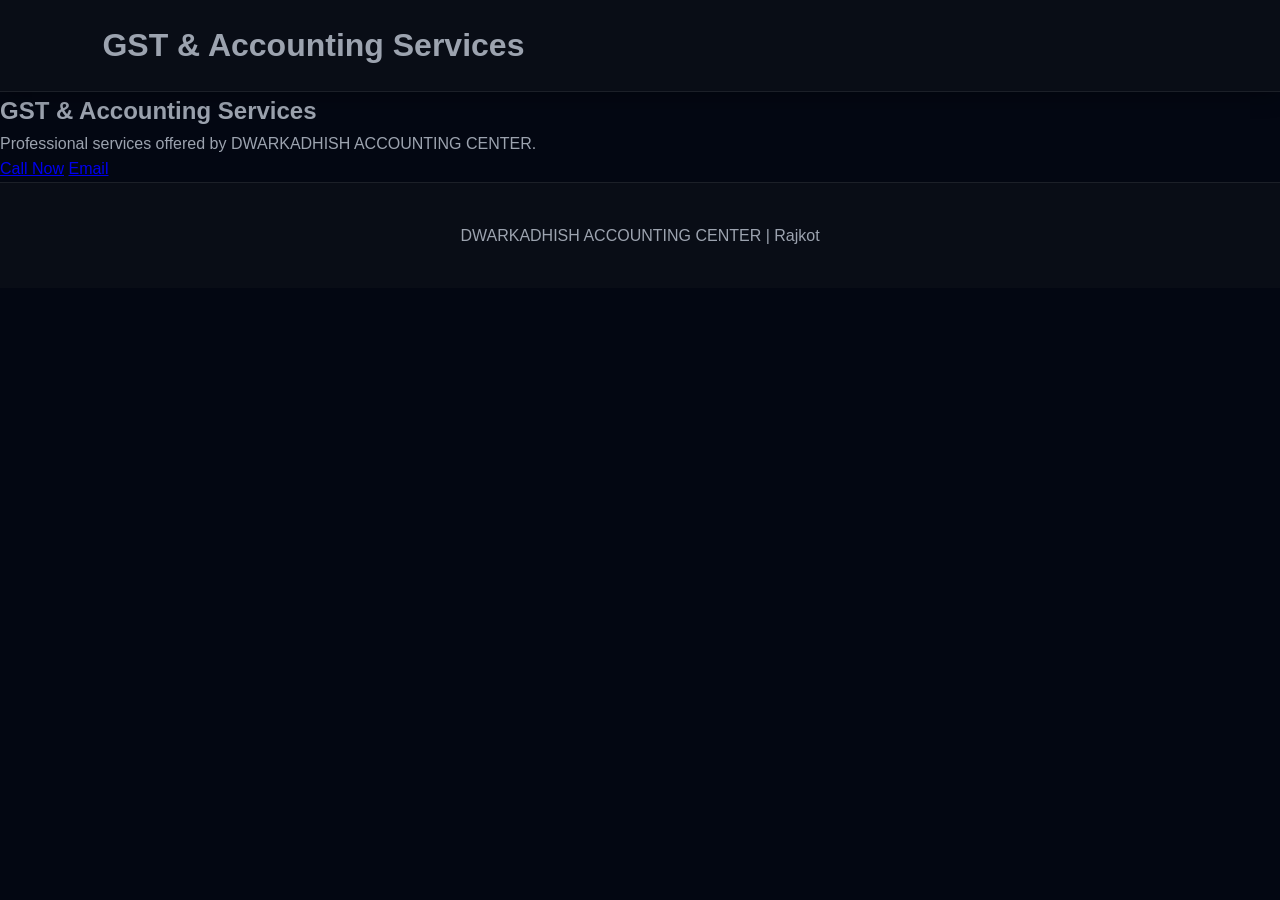
<file: gst-accounting.html>
<!DOCTYPE html><html><head><meta charset='utf-8'><meta name='viewport' content='width=device-width,initial-scale=1'><title>GST & Accounting Services</title><link rel="stylesheet" href="style.css"></head>
<body><header><h1>GST & Accounting Services</h1></header><section>
<div class='card'><h2>GST & Accounting Services</h2><p>Professional services offered by DWARKADHISH ACCOUNTING CENTER.</p></div>
<a class='btn' href='tel:9724185433'>Call Now</a>
<a class='btn' href='mailto:dwarkadish161099@gmail.com'>Email</a>
</section><footer>DWARKADHISH ACCOUNTING CENTER | Rajkot</footer></body></html>
</file>
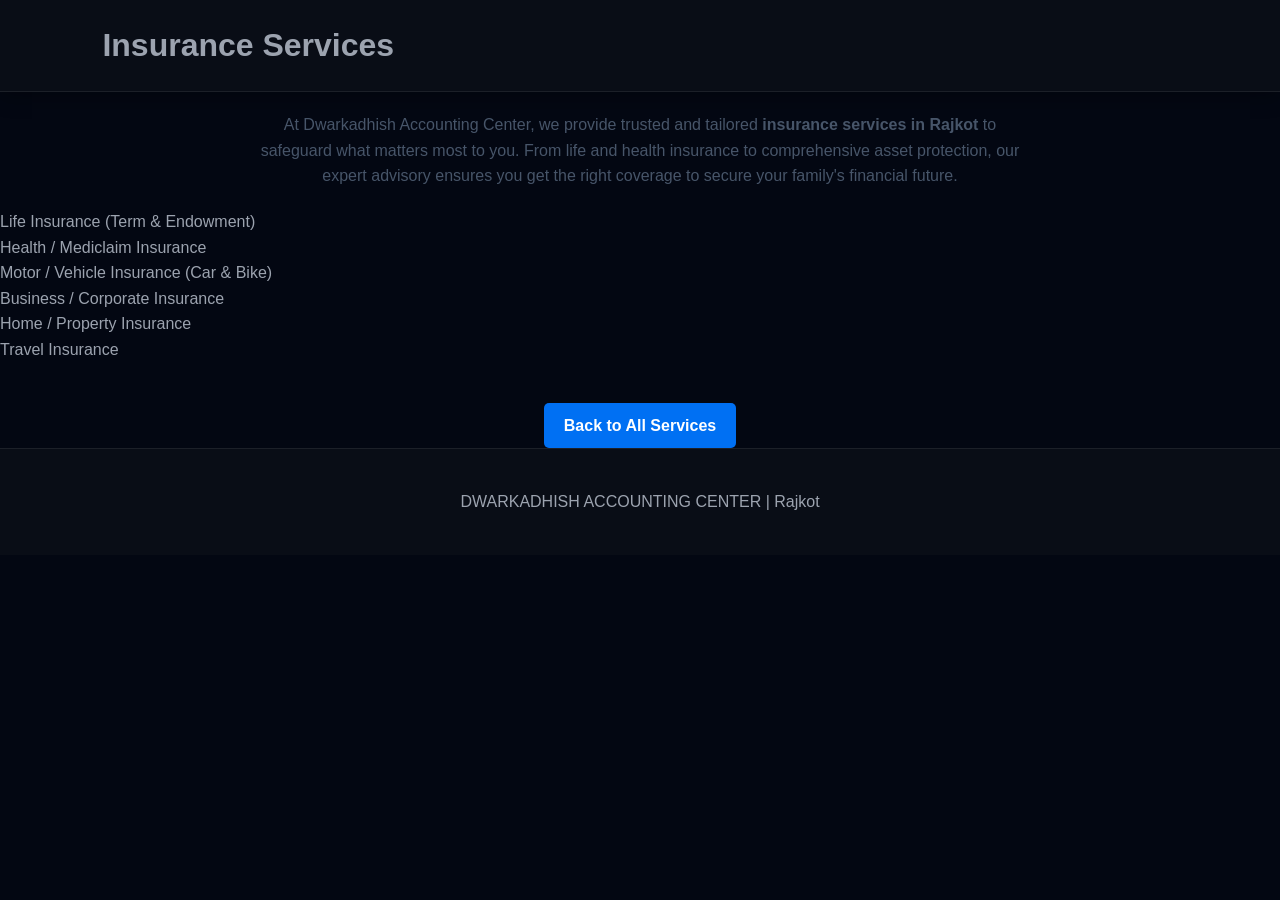
<file: insurance.html>
<!DOCTYPE html>
<html>
<head>
    <meta charset="utf-8">
    <meta name="viewport" content="width=device-width, initial-scale=1">
    <title>Insurance Services | Dwarkadhish Accounting Center</title>
    <meta name="description" content="Secure your family's future with tailored insurance services in Rajkot. Dwarkadhish Accounting Center offers expert life, health, and general insurance advisory.">
    <meta name="keywords" content="insurance services Rajkot, insurance consultant Rajkot, life insurance Rajkot, health insurance Rajkot, general insurance">
    <link rel="stylesheet" href="style.css">
</head>
<body>
    <header><h1>Insurance Services</h1></header>

    <p style="text-align: center; max-width: 800px; margin: 20px auto; padding: 0 15px; font-size: 16px; line-height: 1.6; color: #475569;">
        At Dwarkadhish Accounting Center, we provide trusted and tailored <strong>insurance services in Rajkot</strong> to safeguard what matters most to you. From life and health insurance to comprehensive asset protection, our expert advisory ensures you get the right coverage to secure your family's financial future.
    </p>

    <!-- LIST OF ALL TYPES OF INSURANCE -->
    <div class="cards">
        <div class="card">Life Insurance (Term & Endowment)</div>
        <div class="card">Health / Mediclaim Insurance</div>
        <div class="card">Motor / Vehicle Insurance (Car & Bike)</div>
        <div class="card">Business / Corporate Insurance</div>
        <div class="card">Home / Property Insurance</div>
        <div class="card">Travel Insurance</div>
    </div>

    <div style="text-align: center; margin-top: 40px; margin-bottom: 40px;">
        <a href="services.html" style="display: inline-block; padding: 10px 20px; background-color: #0070f3; color: white; text-decoration: none; border-radius: 5px; font-weight: bold;">Back to All Services</a>
  
</section><footer>DWARKADHISH ACCOUNTING CENTER | Rajkot</footer>
  </div>
</body>
</html>
</file>
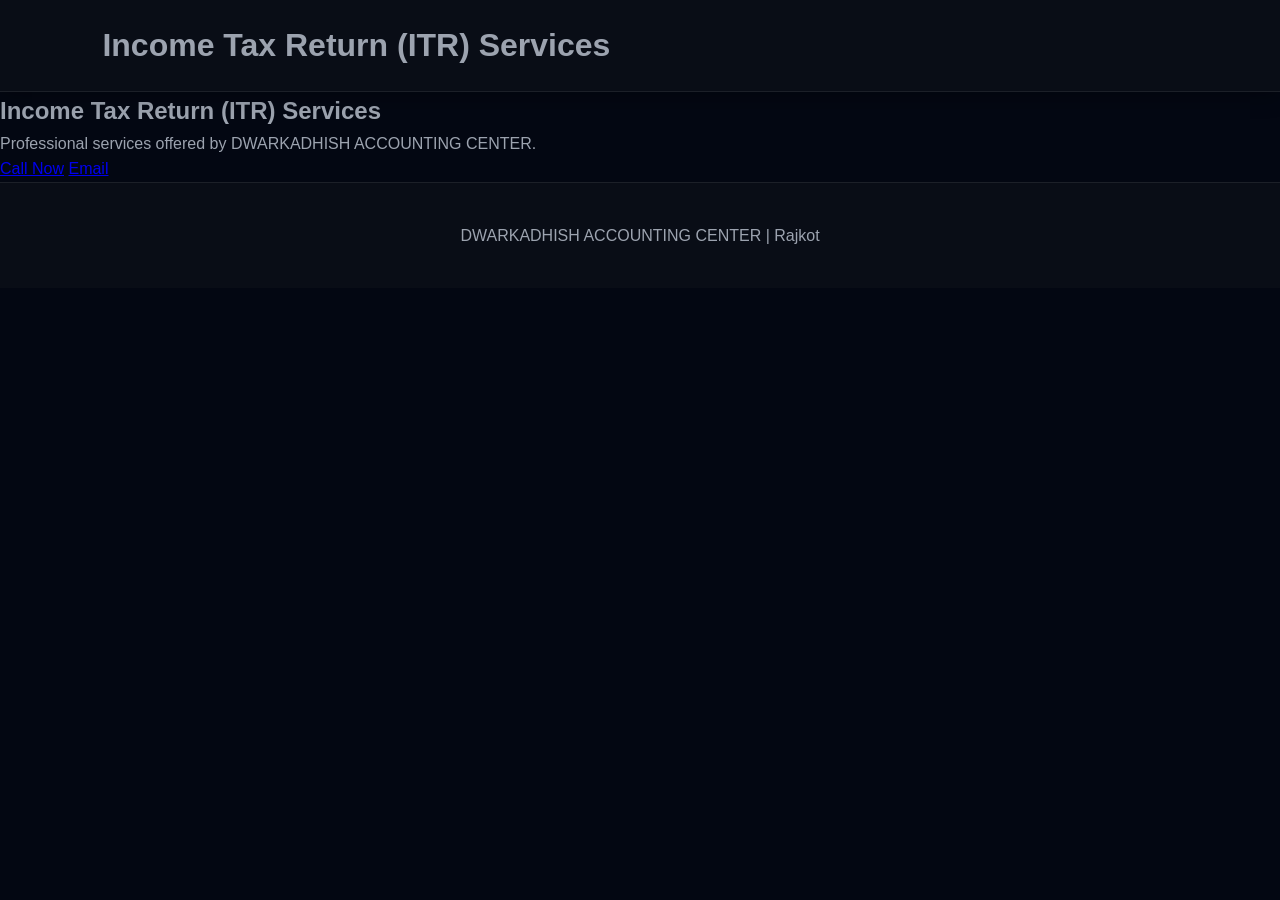
<file: itr.html>
<!DOCTYPE html><html><head><meta charset='utf-8'><meta name='viewport' content='width=device-width,initial-scale=1'><title>Income Tax Return (ITR) Services</title><link rel="stylesheet" href="style.css"></head>
<body><header><h1>Income Tax Return (ITR) Services</h1></header><section>
<div class='card'><h2>Income Tax Return (ITR) Services</h2><p>Professional services offered by DWARKADHISH ACCOUNTING CENTER.</p></div>
<a class='btn' href='tel:9724185433'>Call Now</a>
<a class='btn' href='mailto:dwarkadish161099@gmail.com'>Email</a>
</section><footer>DWARKADHISH ACCOUNTING CENTER | Rajkot</footer></body></html>
</file>
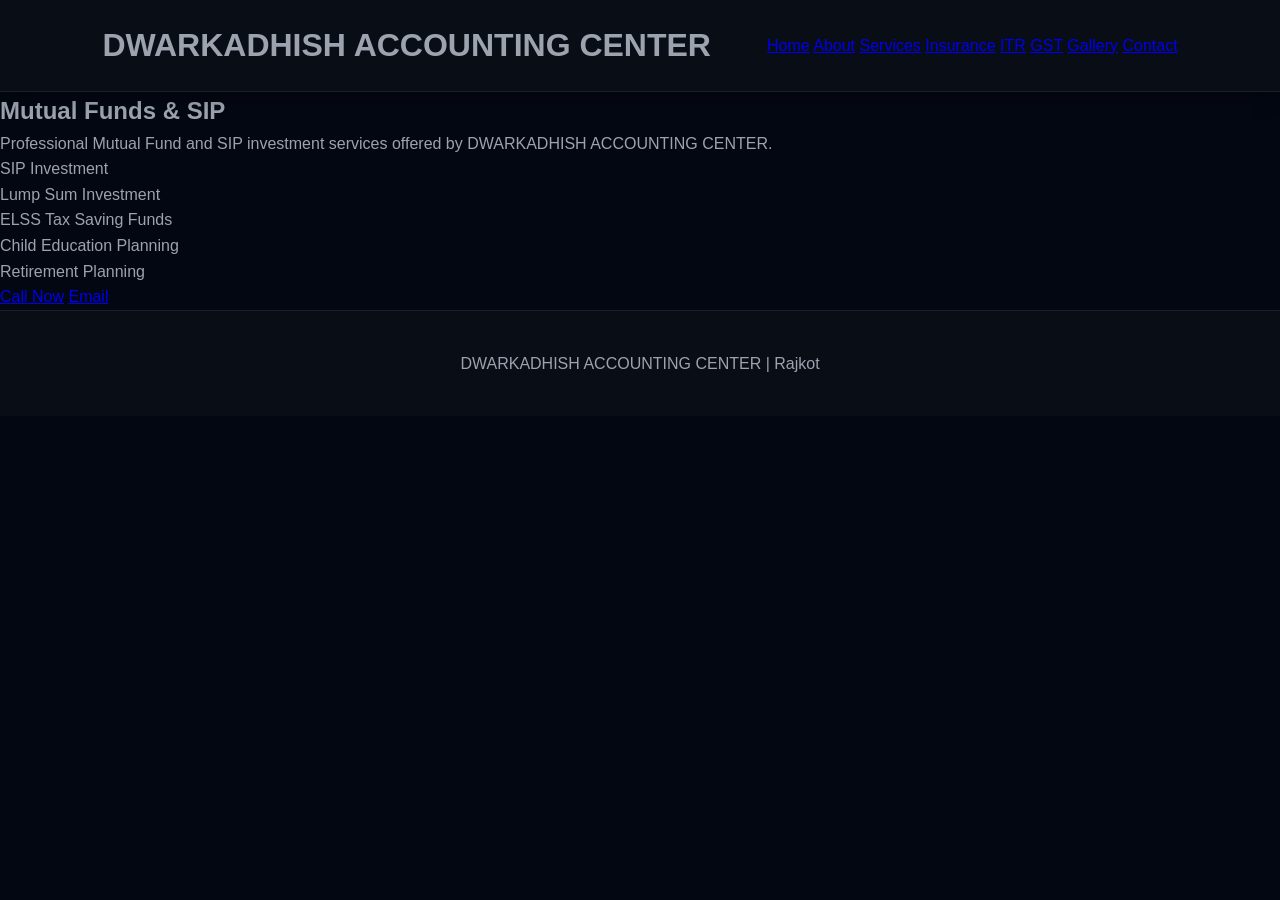
<file: mutual-funds.html>
<!DOCTYPE html>
<html>
<head>
    <meta charset="UTF-8">
    <meta name="viewport" content="width=device-width, initial-scale=1.0">
    <title>Mutual Funds & SIP</title>
    <link rel="stylesheet" href="style.css">
</head>

<body>

<header>
    <h1>DWARKADHISH ACCOUNTING CENTER</h1>

    <nav>
        <a href="index.html">Home</a>
        <a href="about.html">About</a>
        <a href="services.html">Services</a>
        <a href="insurance.html">Insurance</a>
        <a href="itr.html">ITR</a>
        <a href="gst-accounting.html">GST</a>
        <a href="gallery.html">Gallery</a>
        <a href="contact.html">Contact</a>
    </nav>
</header>

<section>

<h2>Mutual Funds & SIP</h2>

<p>
Professional Mutual Fund and SIP investment services offered by
DWARKADHISH ACCOUNTING CENTER.
</p>

<ul>
    <li>SIP Investment</li>
    <li>Lump Sum Investment</li>
    <li>ELSS Tax Saving Funds</li>
    <li>Child Education Planning</li>
    <li>Retirement Planning</li>
</ul>

<a class="btn" href="tel:9724185433">Call Now</a>
<a class="btn" href="mailto:dwarkadish161099@gmail.com">Email</a>

</section>

<footer>
DWARKADHISH ACCOUNTING CENTER | Rajkot
</footer>

</body>
</html>
</file>
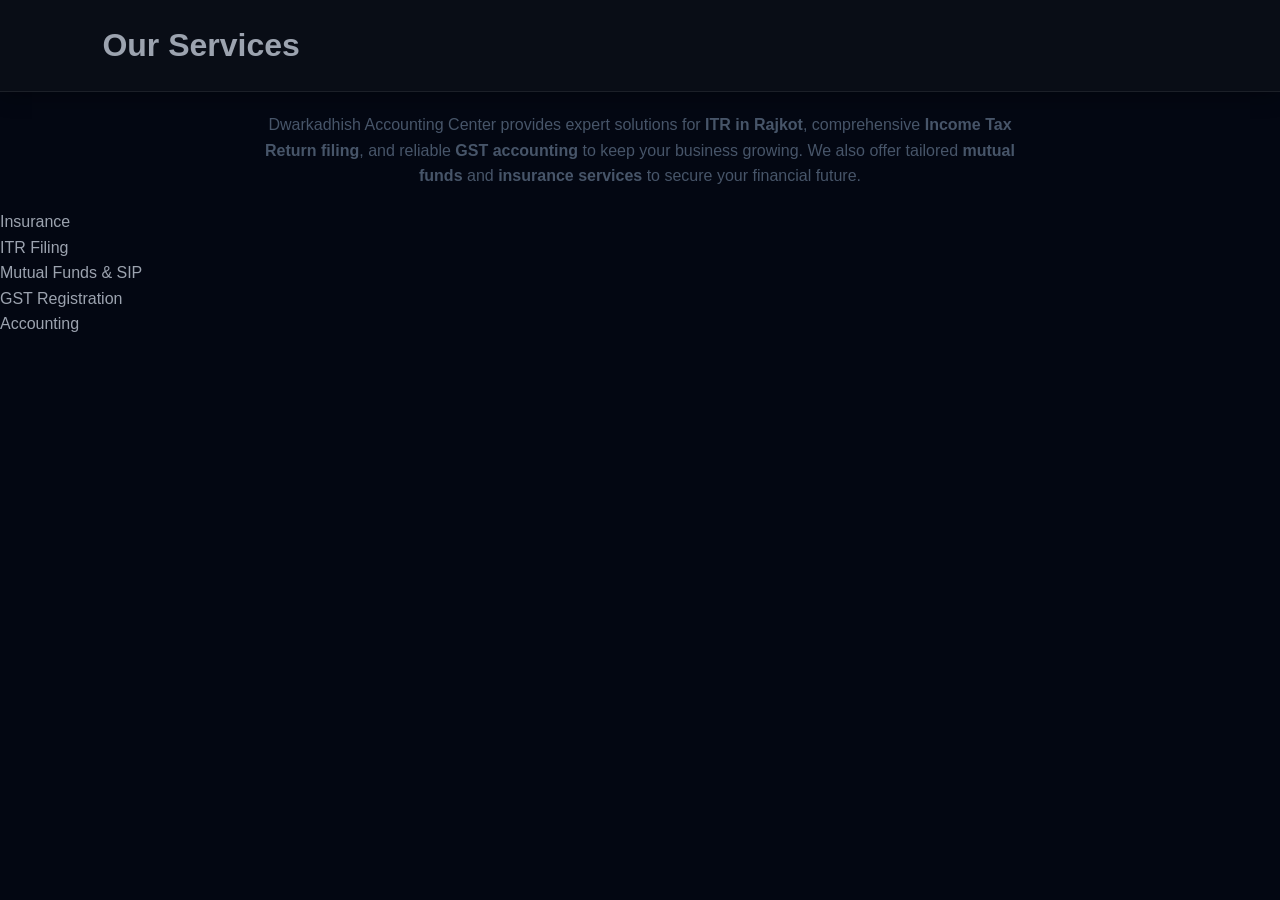
<file: services.html>
<!DOCTYPE html>
<html>
<head>
    <meta charset="utf-8">
    <meta name="viewport" content="width=device-width, initial-scale=1">
    <title>Services | Dwarkadhish Accounting Center</title>
    <meta name="description" content="Professional financial services including ITR filing in Rajkot, GST accounting, tax planning, mutual funds investment, and insurance advisory at Dwarkadhish Accounting Center.">
    <meta name="keywords" content="ITR in Rajkot, Income Tax Return filing Rajkot, GST accounting Rajkot, tax consultant Rajkot, mutual funds Rajkot, insurance services Rajkot">
    <link rel="stylesheet" href="style.css">
</head>
<body>
    <header><h1>Our Services</h1></header>

    <p style="text-align: center; max-width: 800px; margin: 20px auto; padding: 0 15px; font-size: 16px; line-height: 1.6; color: #475569;">
        Dwarkadhish Accounting Center provides expert solutions for <strong>ITR in Rajkot</strong>, comprehensive <strong>Income Tax Return filing</strong>, and reliable <strong>GST accounting</strong> to keep your business growing. We also offer tailored <strong>mutual funds</strong> and <strong>insurance services</strong> to secure your financial future.
    </p>

    <div class="cards">
        <div class="card">Insurance</div>
        <div class="card">ITR Filing</div>
        <div class="card">Mutual Funds & SIP</div>
        <div class="card">GST Registration</div>
        <div class="card">Accounting</div>
    </div>
</body>
</html>
</file>
<file: style.css>
/* Global Reset and Variables - Cohesive Dark Mode */
:root {
    --bg-color: #030712;         /* Deep premium black/gray background */
    --card-bg: #0b0f19;          /* Sleek container dark gray */
    --primary-color: #090d16;    /* Header & Footer background */
    --secondary-color: #0284c7;  /* Brand sky blue */
    --text-color: #9ca3af;       /* Soft readable gray body text */
    --headline-color: #ffffff;   /* High-contrast crisp white titles */
    --border-color: rgba(255, 255, 255, 0.08);
    --whatsapp-color: #25d366;
    --facebook-color: #1877f2;
    --instagram-color: #e1306c;
}

* {
    box-sizing: border-box;
    margin: 0;
    padding: 0;
}

body {
    font-family: 'Segoe UI', Arial, sans-serif;
    line-height: 1.6;
    color: var(--text-color);
    background-color: var(--bg-color);
    overflow-x: hidden;
}

/* Modern Navigation Styling */
header {
    background-color: var(--primary-color);
    border-bottom: 1px solid var(--border-color);
    box-shadow: 0 4px 20px rgba(0, 0, 0, 0.3);
    padding: 20px 8%;
    display: flex;
    justify-content: space-between;
    align-items: center;
    position: sticky;
    top: 0;
    z-index: 100;
}

.logo {
    font-size: 22px;
    font-weight: 700;
    color: var(--headline-color);
    letter-spacing: -0.5px;
}

.header-right {
    display: flex;
    align-items: center;
    gap: 30px;
}

.nav-links-container {
    display: flex;
    list-style: none;
    gap: 24px;
}

.nav-links-container a {
    text-decoration: none;
    color: #94a3b8;
    font-weight: 600;
    font-size: 15px;
    transition: color 0.3s ease;
}

.nav-links-container a:hover {
    color: var(--secondary-color);
}

.social-icons-header {
    display: flex;
    align-items: center;
    gap: 12px;
    border-left: 1px solid var(--border-color);
    padding-left: 15px;
}

.social-icons-header a {
    font-size: 20px;
    text-decoration: none;
    transition: opacity 0.2s;
}
.social-icons-header a:hover { opacity: 0.8; }

.social-icons-header .bi-whatsapp { color: var(--whatsapp-color); }
.social-icons-header .bi-facebook { color: var(--facebook-color); }
.social-icons-header .bi-instagram { color: var(--instagram-color); }

.cta-btn {
    background-color: var(--secondary-color);
    color: white;
    padding: 10px 20px;
    text-decoration: none;
    border-radius: 4px;
    font-weight: bold;
    font-size: 14px;
    transition: background-color 0.2s;
}
.cta-btn:hover {
    background-color: #0270a9;
    color: white;
}

/* Premium Split-Layout Hero Section */
.hero {
    background: radial-gradient(circle at top right, rgba(2, 132, 199, 0.12), transparent), var(--bg-color);
    color: var(--headline-color);
    padding: 80px 8%;
    display: flex;
    align-items: center;
    justify-content: space-between;
    gap: 50px;
    border-bottom: 1px solid var(--border-color);
}

.hero-content {
    flex: 1;
    max-width: 600px;
}

.hero h1 {
    font-size: 44px;
    line-height: 1.2;
    margin-bottom: 24px;
    font-weight: 700;
    letter-spacing: -1px;
}

.hero p {
    font-size: 18px;
    margin-bottom: 35px;
    color: var(--text-color);
    line-height: 1.6;
}

.cta-whatsapp {
    display: inline-flex;
    align-items: center;
    gap: 10px;
    background-color: var(--whatsapp-color);
    color: white;
    padding: 14px 28px;
    text-decoration: none;
    border-radius: 4px;
    font-weight: bold;
    font-size: 16px;
    transition: background-color 0.2s;
}
.cta-whatsapp:hover {
    background-color: #1ebd58;
}

/* Pure CSS Interactive Profile & Highlights Panel */
.hero-highlight-panel {
    flex: 1;
    background: var(--card-bg);
    border: 1px solid var(--border-color);
    border-radius: 12px;
    padding: 35px;
    max-width: 500px;
    width: 100%;
    box-shadow: 0 20px 40px rgba(0, 0, 0, 0.4);
    display: flex;
    flex-direction: column;
    gap: 25px;
    border-top: 4px solid var(--secondary-color);
}

.panel-header {
    display: flex;
    justify-content: space-between;
    align-items: flex-start;
}

.panel-header .badge {
    background-color: rgba(2, 132, 199, 0.15);
    color: var(--secondary-color);
    padding: 4px 12px;
    border-radius: 20px;
    font-size: 12px;
    font-weight: 700;
    text-transform: uppercase;
    letter-spacing: 0.5px;
    display: inline-block;
}

.panel-header h3 {
    color: var(--headline-color);
    font-size: 24px;
    font-weight: 700;
    margin-top: 10px;
}

.panel-features {
    display: flex;
    flex-direction: column;
    gap: 20px;
}

.feature-item {
    display: flex;
    align-items: flex-start;
    gap: 15px;
}

.feature-item i {
    font-size: 20px;
    color: var(--secondary-color);
    background: rgba(255, 255, 255, 0.03);
    padding: 10px;
    border-radius: 8px;
    border: 1px solid var(--border-color);
}

.feature-item h4 {
    color: var(--headline-color);
    font-size: 16px;
    font-weight: 600;
    margin-bottom: 2px;
}

.feature-item p {
    color: var(--text-color);
    font-size: 14px;
    line-height: 1.4;
    margin: 0;
}

.panel-footer {
    display: grid;
    grid-template-columns: 1fr 1fr;
    gap: 15px;
    border-top: 1px solid var(--border-color);
    padding-top: 20px;
    margin-top: 5px;
}

.footer-contact {
    display: flex;
    align-items: center;
    gap: 10px;
    text-decoration: none;
    transition: transform 0.2s;
}

.footer-contact:hover {
    transform: translateY(-2px);
}

.footer-contact i {
    font-size: 18px;
    color: var(--secondary-color);
}

.footer-contact .label {
    display: block;
    font-size: 10px;
    color: #64748b;
    font-weight: 700;
    letter-spacing: 0.5px;
}

.footer-contact .val {
    display: block;
    font-size: 14px;
    font-weight: 700;
    color: var(--headline-color);
}

/* Interactive Services Styling */
.services-section {
    padding: 100px 8%;
    background-color: var(--bg-color);
    text-align: center;
    border-bottom: 1px solid var(--border-color);
}

.section-title {
    font-size: 36px;
    color: var(--headline-color);
    margin-bottom: 12px;
    font-weight: 700;
    letter-spacing: -0.5px;
}

.section-subtitle {
    font-size: 16px;
    margin-bottom: 50px;
    color: #64748b;
}

.tabs-container {
    display: flex;
    justify-content: center;
    gap: 10px;
    flex-wrap: wrap;
    max-width: 1000px;
    margin: 0 auto 40px;
}

.tab-btn {
    background-color: var(--card-bg);
    color: var(--text-color);
    border: 1px solid var(--border-color);
    padding: 10px 22px;
    font-size: 15px;
    font-weight: 600;
    border-radius: 4px;
    cursor: pointer;
    transition: all 0.2s ease;
}

.tab-btn:hover {
    background-color: #111827;
    border-color: var(--secondary-color);
    color: var(--headline-color);
}

.tab-btn.active {
    background-color: var(--secondary-color);
    color: white;
    border-color: var(--secondary-color);
}

/* Styled Service Panels */
.tab-content-wrapper {
    max-width: 900px;
    margin: 0 auto;
}

.tab-panel {
    display: none;
    background: var(--card-bg);
    border-top: 4px solid var(--secondary-color);
    border-radius: 8px;
    padding: 40px;
    text-align: left;
    border-left: 1px solid var(--border-color);
    border-right: 1px solid var(--border-color);
    border-bottom: 1px solid var(--border-color);
    box-shadow: 0 10px 30px rgba(0, 0, 0, 0.2);
}

.tab-panel.active {
    display: block;
    animation: fadeIn 0.4s ease-out;
}

.tab-panel h3 {
    color: var(--headline-color);
    margin-bottom: 20px;
    font-size: 24px;
    font-weight: 700;
}

.tab-panel ul {
    padding-left: 20px;
}

.tab-panel li {
    font-size: 16px;
    margin-bottom: 14px;
    color: var(--text-color);
    line-height: 1.5;
}

@keyframes fadeIn {
    from { opacity: 0; transform: translateY(10px); }
    to { opacity: 1; transform: translateY(0); }
}

/* Modern Gallery Grid Section Layout */
.gallery-section {
    background-color: var(--bg-color);
    padding: 100px 8%;
    text-align: center;
    border-bottom: 1px solid var(--border-color);
}

.gallery-grid {
    display: grid;
    grid-template-columns: repeat(auto-fit, minmax(280px, 1fr));
    gap: 30px;
    max-width: 1200px;
    margin: 0 auto;
}

.gallery-item {
    background: var(--card-bg);
    padding: 15px;
    border-radius: 8px;
    border: 1px solid var(--border-color);
    box-shadow: 0 4px 15px rgba(0, 0, 0, 0.2);
    transition: transform 0.3s ease, border-color 0.3s ease, box-shadow 0.3s ease;
}

.gallery-item:hover {
    transform: translateY(-5px);
    border-color: var(--secondary-color);
    box-shadow: 0 12px 25px rgba(2, 132, 199, 0.15);
}

.gallery-item.hidden {
    display: none;
}

.gallery-item img {
    width: 100%;
    height: auto;
    max-height: 380px;
    object-fit: contain;
    border-radius: 4px;
    display: block;
}

.gallery-item p {
    margin-top: 15px;
    font-size: 15px;
    font-weight: 600;
    color: var(--headline-color);
}

/* Corporate Split Layout Contact Box Section */
.contact-section {
    background-color: var(--bg-color);
    padding: 100px 8%;
    text-align: center;
}

.contact-wrapper {
    max-width: 800px;
    margin: 0 auto;
    background: var(--card-bg);
    padding: 50px 40px;
    border-radius: 8px;
    border: 1px solid var(--border-color);
    box-shadow: 0 10px 35px rgba(0, 0, 0, 0.2);
}

.contact-section h2 {
    color: var(--headline-color);
}

.address, .phone {
    font-size: 17px;
    margin: 20px 0;
    color: var(--text-color);
}

.phone a {
    color: var(--secondary-color);
    text-decoration: none;
    font-weight: 700;
}
.phone a:hover { text-decoration: underline; }

/* Unified High Contrast Footer Block */
footer {
    background-color: var(--primary-color);
    color: var(--text-color);
    padding: 40px 8%;
    text-align: center;
    border-top: 1px solid var(--border-color);
}

.social-links-footer {
    margin-bottom: 20px;
}

.social-links-footer a {
    color: white;
    text-decoration: none;
    font-size: 26px;
    margin: 0 12px;
    display: inline-block;
    opacity: 0.8;
    transition: opacity 0.2s;
}
.social-links-footer a:hover { opacity: 1; color: var(--secondary-color); }

footer p {
    font-size: 14px;
    opacity: 0.6;
}
/* --- Infinite Partner Logo Slider --- */
.partner-slider-section {
    background-color: #0b0f19; /* Matches your --card-bg color */
    padding: 60px 8%;
    text-align: center;
    border-top: 1px solid rgba(255, 255, 255, 0.08);
    border-bottom: 1px solid rgba(255, 255, 255, 0.08);
}

.slider-title {
    font-size: 24px;
    color: var(--headline-color);
    margin-bottom: 40px;
    font-weight: 600;
    letter-spacing: -0.5px;
}

/* Outer viewport container */
.logo-slider-container {
    overflow: hidden;
    white-space: nowrap;
    position: relative;
    width: 100%;
}

/* Elegant dark-mode gradient fades on the left and right edges */
.logo-slider-container::before,
.logo-slider-container::after {
    content: "";
    height: 100%;
    position: absolute;
    width: 150px;
    z-index: 2;
    pointer-events: none;
}

.logo-slider-container::before {
    left: 0;
    top: 0;
    background: linear-gradient(to right, #030712 0%, rgba(3, 7, 18, 0) 100%);
}

.logo-slider-container::after {
    right: 0;
    top: 0;
    background: linear-gradient(to left, #030712 0%, rgba(3, 7, 18, 0) 100%);
}

/* The track holding the logos moving left continuously */
.logo-slide-track {
    display: inline-flex;
    align-items: center;
    gap: 60px; /* Space between each logo */
    animation: scrollLogos 25s linear infinite; /* Seamless speed */
    width: max-content;
}

/* Individual logo wrapper */
.logo-slide {
    display: flex;
    justify-content: center;
    align-items: center;
}

/* Styling the actual logo images */
.logo-slide img {
    height: 45px; /* Consistent height for a clean look */
    width: auto;
    object-fit: contain;
    opacity: 0.85; /* Blend into dark mode */
    transition: opacity 0.3s ease, transform 0.3s ease;
}

.logo-slide img:hover {
    opacity: 1;
    transform: scale(1.08);
}

/* Smooth Infinite Scrolling Animation */
@keyframes scrollLogos {
    0% {
        transform: translateX(0);
    }
    100% {
        transform: translateX(-50%); /* Loop point at exactly half-way */
    }
}
/* Responsive Fixes for Small Screen Displays */
@media (max-width: 991px) {
    .hero {
        flex-direction: column;
        text-align: center;
        padding: 60px 5%;
        gap: 40px;
    }
    .hero-content {
        max-width: 100%;
    }
    .hero-highlight-panel {
        max-width: 480px;
        margin: 0 auto;
    }
}

@media (max-width: 768px) {
    header {
        padding: 15px 5%;
        flex-direction: column;
        gap: 15px;
        text-align: center;
    }
    .header-right {
        flex-direction: column;
        gap: 15px;
        width: 100%;
    }
    .nav-links-container {
        justify-content: center;
        flex-wrap: wrap;
    }
    .social-icons-header {
        border-left: none;
        padding-left: 0;
    }
    .hero {
        padding: 80px 5%;
    }
    .hero h1 {
        font-size: 32px;
    }
    .tab-panel {
        padding: 25px 20px;
    }
    .panel-footer {
        grid-template-columns: 1fr;
        gap: 20px;
    }
}
</file>
